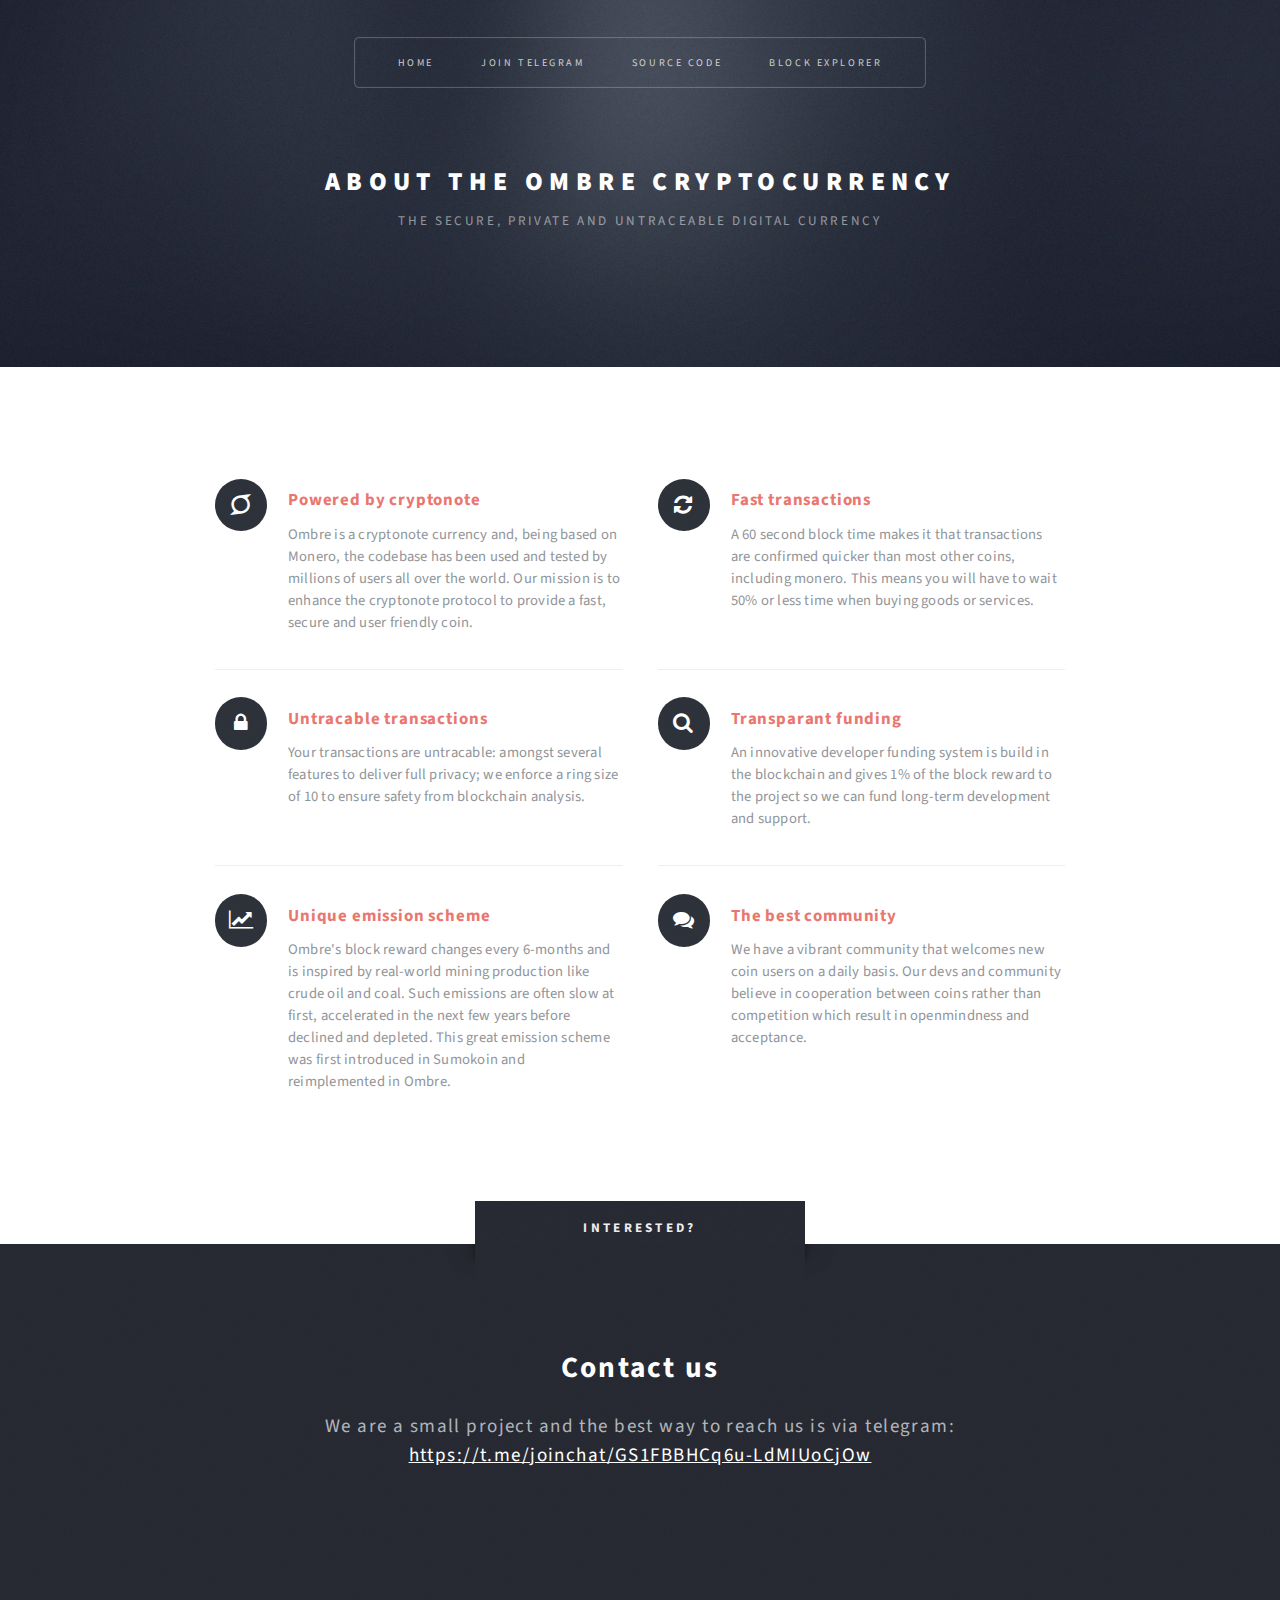
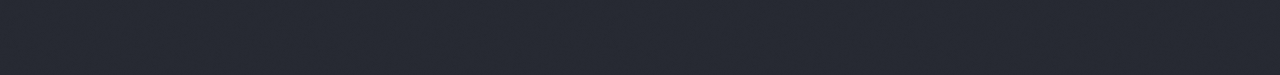
<file: index.html>
<!DOCTYPE HTML>
<!--
	Escape Velocity by HTML5 UP
	html5up.net | @ajlkn
	Free for personal and commercial use under the CCA 3.0 license (html5up.net/license)
-->
<html>
	<head>
		<title>Ombre - Digital secure and private currency</title>
		<meta charset="utf-8">
		<link rel="icon" href="assets/images/logo-black.png">
		<meta name="viewport" content="width=device-width, initial-scale=1, user-scalable=no">
		<link rel="stylesheet" href="assets/css/main.css">
		<!-- Global site tag (gtag.js) - Google Analytics -->
		<script async src="https://www.googletagmanager.com/gtag/js?id=UA-120854171-2"></script>
		<script async src="assets/js/googletagmanager.js"></script>
	</head>
	<body class="homepage is-preload">
		<div id="page-wrapper">
			<!-- Header -->
			<section id="header" class="wrapper">
				<!-- Logo -->
				<div id="logo">
					<!-- <h1>Ombre</h1><br> -->
					<h1><a href="index.html">About the Ombre cryptocurrency</a></h1>
					<p>The secure, private and untraceable digital currency</p>
				</div>
				<!-- Nav -->
				<nav id="nav">
					<ul>
						<li class="current"><a href="index.html">Home</a></li>
						<!--
						<li>
							<a href="#">Dropdown</a>
							<ul>
								<li><a href="#">Lorem ipsum</a></li>
								<li><a href="#">Magna veroeros</a></li>
								<li><a href="#">Etiam nisl</a></li>
								<li>
									<a href="#">Sed consequat</a>
									<ul>
										<li><a href="#">Lorem dolor</a></li>
										<li><a href="#">Amet consequat</a></li>
										<li><a href="#">Magna phasellus</a></li>
										<li><a href="#">Etiam nisl</a></li>
										<li><a href="#">Sed feugiat</a></li>
									</ul>
								</li>
								<li><a href="#">Nisl tempus</a></li>
							</ul>
						</li>
						-->
						<li><a href="https://t.me/joinchat/GS1FBBHCq6u-LdMIUoCjOw">Join Telegram</a></li>
						<li><a href="https://github.com/ombre-projects/">Source code</a></li>
						<li><a href="https://explorer.ombre.io">Block explorer</a></li>
					</ul>
				</nav>
			</section>
			<!-- Main -->
			<section id="main" class="wrapper style2">
				<div class="container">
					<!-- Image -->
					<!--
					<a href="#" class="image featured">
						<img src="assets/images/pic01.jpg" alt="">
					</a>
					-->
					<!-- Features -->
					<section id="features">
						<!--
						<header class="style1">
							<h2>About Ombre</h2>
							<p></p>
						</header>
						-->
						<div class="feature-list">
							<div class="row">
								<div class="col-6 col-12-medium">
									<section>
										<h3 class="icon fa-superpowers">Powered by cryptonote</h3>
										<p>Ombre is a cryptonote currency and, being based on Monero, the codebase has been used and tested by millions of users all over the world. Our mission is to enhance the cryptonote protocol to provide a fast, secure and user friendly coin.</p>
									</section>
								</div>
								<div class="col-6 col-12-medium">
									<section>
										<h3 class="icon fa-refresh">Fast transactions</h3>
										<p>A 60 second block time makes it that transactions are confirmed quicker than most other coins, including monero. This means you will have to wait 50% or less time when buying goods or services.</p>
									</section>
								</div>
								<div class="col-6 col-12-medium">
									<section>
										<h3 class="icon fa-lock">Untracable transactions</h3>
										<p>Your transactions are untracable: amongst several features to deliver full privacy; we enforce a ring size of 10 to ensure safety from blockchain analysis.</p>
									</section>
								</div>
								<div class="col-6 col-12-medium">
									<section>
										<h3 class="icon fa-search">Transparant funding</h3>
										<p>An innovative developer funding system is build in the blockchain and gives 1% of the block reward to the project so we can fund long-term development and support.</p>
									</section>
								</div>
								<div class="col-6 col-12-medium">
									<section>
										<h3 class="icon fa-line-chart">Unique emission scheme</h3>
										<p>Ombre's block reward changes every 6-months and is inspired by real-world mining production like crude oil and coal. Such emissions are often slow at first, accelerated in the next few years before declined and depleted. This great emission scheme was first introduced in Sumokoin and reimplemented in Ombre.</p>
									</section>
								</div>
								<div class="col-6 col-12-medium">
									<section>
										<h3 class="icon fa-comments">The best community</h3>
										<p>We have a vibrant community that welcomes new coin users on a daily basis. Our devs and community believe in cooperation between coins rather than competition which result in openmindness and acceptance.</p>
									</section>
								</div>
							</div>
						</div>
						<!--
						<ul class="actions special">
							<li><a href="#" class="button style1 large">Get Started</a></li>
							<li><a href="#" class="button style2 large">More Info</a></li>
						</ul>
						-->
					</section>
				</div>
			</section>
			<!-- Footer -->
			<section id="footer" class="wrapper">
				<div class="title">Interested?</div>
				<div class="container">
					<header class="style1">
						<h2>Contact us</h2>
						<p>
							We are a small project and the best way to reach us is via telegram:
							<br> <a href="https://t.me/joinchat/GS1FBBHCq6u-LdMIUoCjOw">https://t.me/joinchat/GS1FBBHCq6u-LdMIUoCjOw</a>
						</p>
					</header>
				</div>
			</section>
		</div>
		<!-- Scripts -->
		<script src="assets/js/jquery.min.js"></script>
		<script src="assets/js/jquery.dropotron.min.js"></script>
		<script src="assets/js/browser.min.js"></script>
		<script src="assets/js/breakpoints.min.js"></script>
		<script src="assets/js/util.js"></script>
		<script src="assets/js/main.js"></script>
	</body>
</html>
</file>
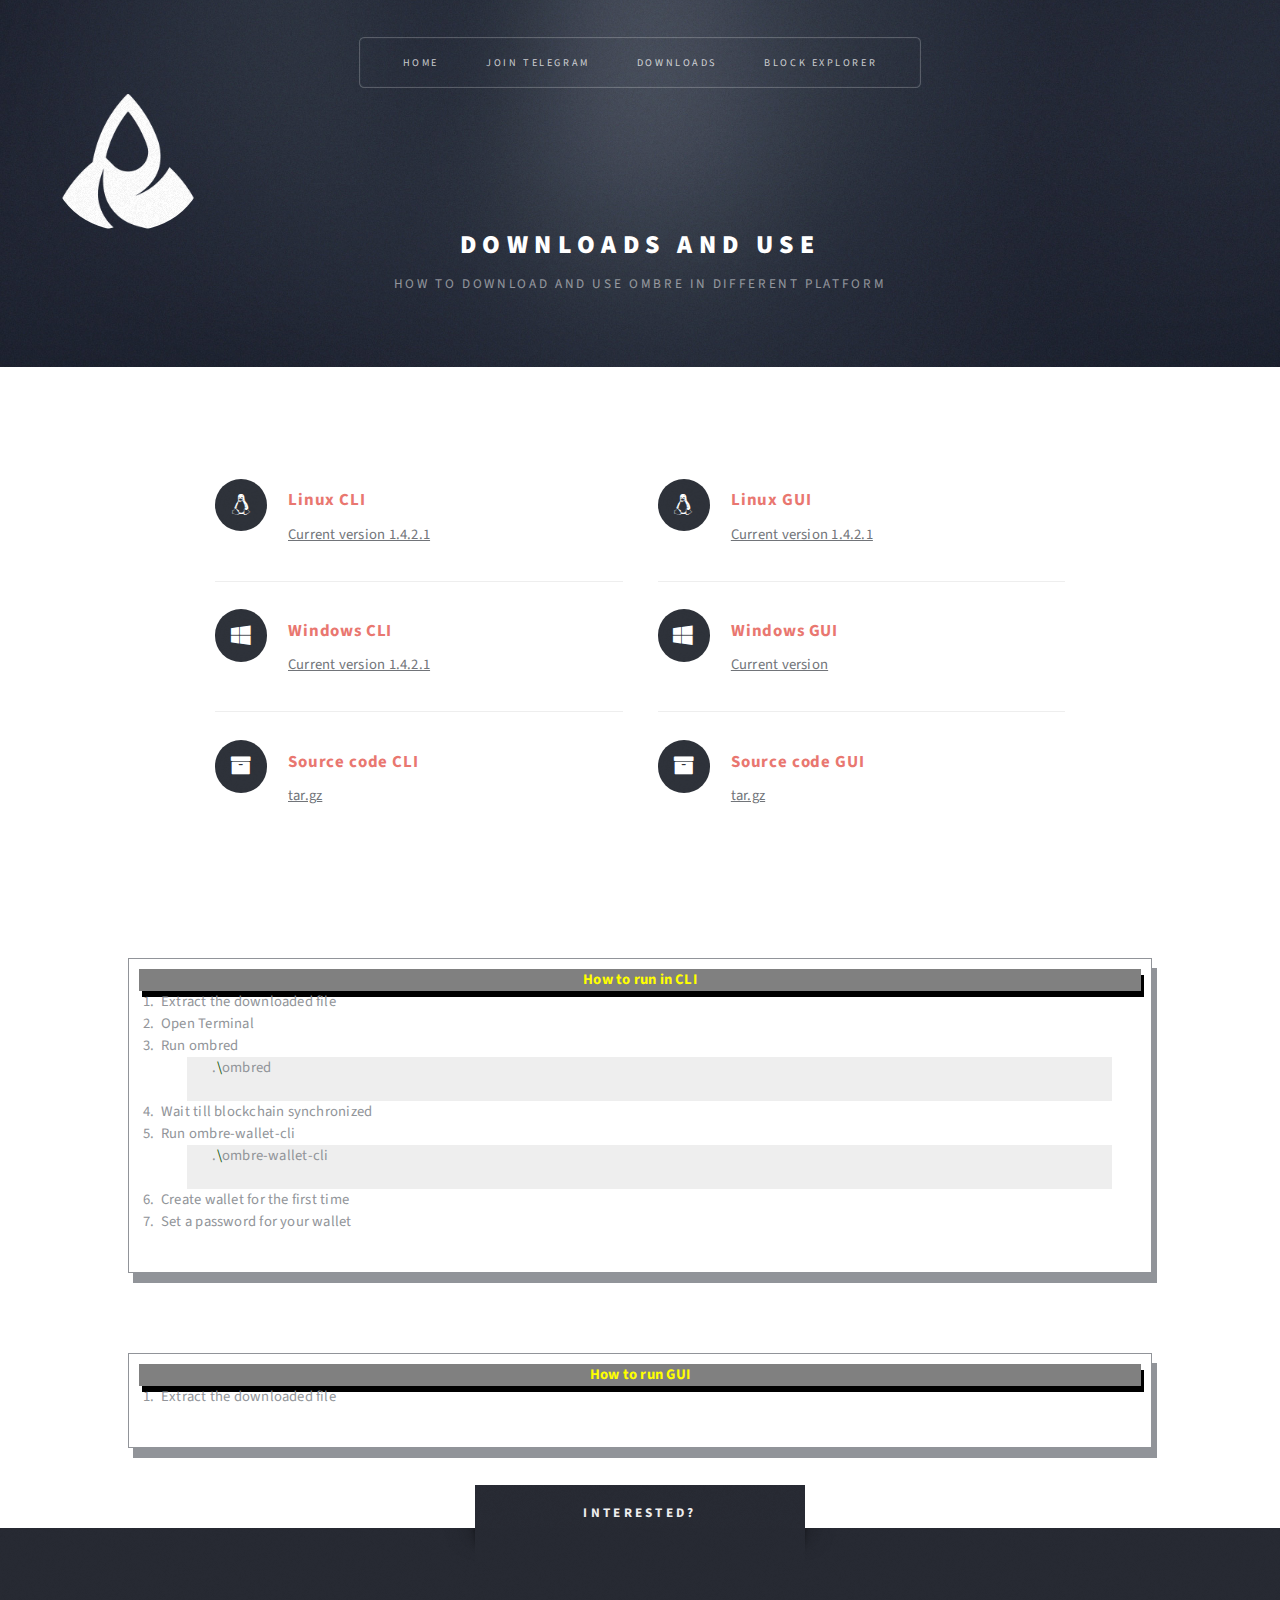
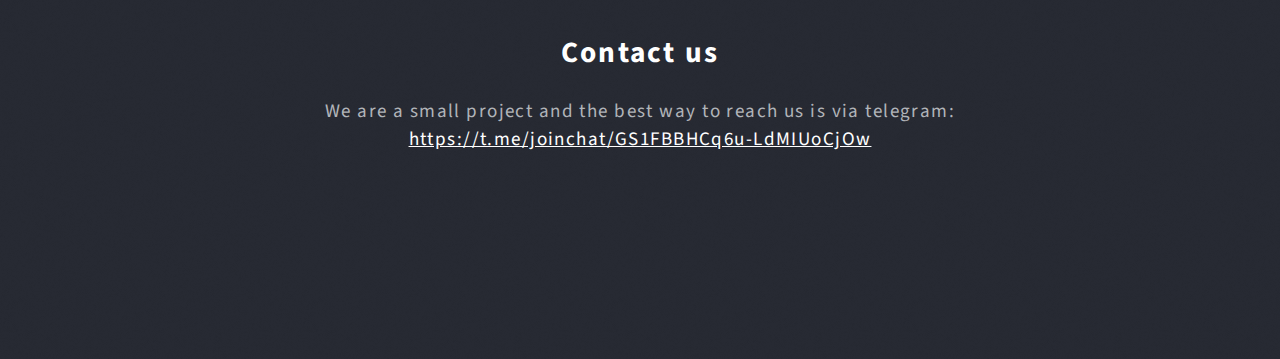
<file: download.html>
<!DOCTYPE HTML>
<!--
	Escape Velocity by HTML5 UP
	html5up.net | @ajlkn
	Free for personal and commercial use under the CCA 3.0 license (html5up.net/license)
-->
<html>
	<head>
		<title>Ombre - digital secure and private currency</title>
		<meta charset="utf-8">
		<link rel="icon" href="assets/images/logo-black.png">
		<meta name="viewport" content="width=device-width, initial-scale=1, user-scalable=no">
		<link rel="stylesheet" href="assets/css/main.css">
		<!-- Global site tag (gtag.js) - Google Analytics -->
		<script async src="https://www.googletagmanager.com/gtag/js?id=UA-120854171-2"></script>
		<script async src="assets/js/googletagmanager.js"></script>
		<style type="text/css">
			pre.literal-block,
			pre.doctest-block,
			pre.math,
			pre.code {
				margin-left: 2em;
				margin-right: 2em
			}
			
			pre.code .ln {
				color: grey;
			}
			/* line numbers */
			
			pre.code,
			code {
				background-color: #eeeeee
			}
			
			pre.code .comment,
			code .comment {
				color: #5C6576
			}
			
			pre.code .keyword,
			code .keyword {
				color: #3B0D06;
				font-weight: bold
			}
			
			pre.code .literal.string,
			code .literal.string {
				color: #0C5404
			}
			
			pre.code .name.builtin,
			code .name.builtin {
				color: #352B84
			}
			
			pre.code .deleted,
			code .deleted {
				background-color: #DEB0A1
			}
			
			pre.code .inserted,
			code .inserted {
				background-color: #A3D289
			}
		</style>
	</head>

	<body class="homepage is-preload">
		<div id="page-wrapper">
			<!-- Header -->
			<section id="header" class="wrapper">
				<table id="header-table-parts">
					<tr>
						<td width="20%" align="center"><img src="assets/images/logo.png" style="/*background-color:#D5D593;*/border-radius: 50%;width:60%;height:60%;"></td>
						<td width="60%">
							<!-- Logo -->
							<div id="logo">
								<h1><a href="downloads.html">Downloads and Use</a></h1>
								<p>How to download and use Ombre in different platform</p>
							</div>
							<!-- Nav -->
							<nav id="nav">
								<ul>
									<li><a href="index.html">Home</a></li>
									<li><a href="https://t.me/joinchat/GS1FBBHCq6u-LdMIUoCjOw">Join Telegram</a></li>
									<li class="current"><a href="downloads.html">Downloads</a></li>
									<li><a href="https://explorer.ombre.io">Block explorer</a></li>
								</ul>
							</nav>
						</td>
						<td width="20%"></td>
					</tr>
				</table>
			</section>
			<!-- Main -->
			<section id="main" class="wrapper style2">
				<div class="container">
					<!-- Features -->
					<section id="features">
						<div class="feature-list">
							<div class="row">
								<div class="col-6 col-12-medium">
									<section>
										<h3 class="icon fa-linux">Linux CLI</h3>
										<p><a href="https://github.com/ombre-projects/ombre/releases/download/1.4.2.1/ombre-1.4.2.1-linux-x64.tgz">Current version 1.4.2.1</a></p>
									</section>
								</div>
								<div class="col-6 col-12-medium">
									<section>
										<h3 class="icon fa-linux">Linux GUI</h3>
										<p><a href="https://github.com/ombre-projects/OmbreGUIWallet/releases/download/1.4.2.1/ombre-wallet-linux-1.4.2.1.tgz">Current version 1.4.2.1</a></p>
									</section>
								</div>
								<div class="col-6 col-12-medium">
									<section>
										<h3 class="icon fa-windows">Windows CLI</h3>
										<p><a href="https://github.com/ombre-projects/ombre/releases/download/1.4.2.1/ombre-1.4.2.1-windows.zip">Current version 1.4.2.1</a></p>
									</section>
								</div>
								<div class="col-6 col-12-medium">
									<section>
										<h3 class="icon fa-windows">Windows GUI</h3>
										<p><a href="https://github.com/ombre-projects/OmbreGUIWallet/releases/download/1.4.2.1/ombre-wallet-windows-1.4.2.1.zip">Current version</a></p>
									</section>
								</div>
								<div class="col-6 col-12-medium">
									<section>
										<h3 class="icon fa-archive">Source code CLI</h3>
										<p><a href="https://github.com/ombre-projects/ombre/archive/1.4.2.1.tar.gz">tar.gz</a></p>
									</section>
								</div>
								<div class="col-6 col-12-medium">
									<section>
										<h3 class="icon fa-archive">Source code GUI</h3>
										<p><a href="https://github.com/ombre-projects/OmbreGUIWallet/archive/1.4.2.1.tar.gz">tar.gz</a></p>
									</section>
								</div>
							</div>
						</div>
					</section>
				</div>
			</section>
			<div style="width:80%;margin:0 auto;margin-bottom:80px;padding:10px; border:1px solid; box-shadow: 5px 10px;">
				<h1 style="background-color:grey;color:yellow;margin:0 auto;text-align:center;box-shadow: 3px 6px black;">How to run in CLI</h1>
				<ol>
					<li>Extract the downloaded file</li>
					<li>Open Terminal</li>
					<li>Run ombred</li>
					<pre class="code sh literal-block">
	.<span class="literal string escape">\</span>ombred
					</pre>
					<li>Wait till blockchain synchronized</li>
					<li>Run ombre-wallet-cli</li>
					<pre class="code sh literal-block">
	.<span class="literal string escape">\</span>ombre-wallet-cli
					</pre>
					<li>Create wallet for the first time</li>
					<li>Set a password for your wallet</li>
				</ol>
			</div>
			<div style="width:80%;margin:0 auto; margin-bottom:80px;padding:10px;border:1px solid; box-shadow: 5px 10px;">
				<h1 style="background-color:grey;color:yellow;margin:0 auto;text-align:center;box-shadow: 3px 6px black;">How to run GUI</h1>
				<ol>
					<li>Extract the downloaded file</li>
				</ol>
			</div>
			<!-- Footer -->
			<section id="footer" class="wrapper">
				<div class="title">Interested?</div>
				<div class="container">
					<header class="style1">
						<h2>Contact us</h2>
						<p>
							We are a small project and the best way to reach us is via telegram:
							<br> <a href="https://t.me/joinchat/GS1FBBHCq6u-LdMIUoCjOw">https://t.me/joinchat/GS1FBBHCq6u-LdMIUoCjOw</a>
						</p>
					</header>
				</div>
			</section>
		</div>
		<!-- Scripts -->
		<script src="assets/js/jquery.min.js"></script>
		<script src="assets/js/jquery.dropotron.min.js"></script>
		<script src="assets/js/browser.min.js"></script>
		<script src="assets/js/breakpoints.min.js"></script>
		<script src="assets/js/util.js"></script>
		<script src="assets/js/main.js"></script>
	</body>
</html>
</file>
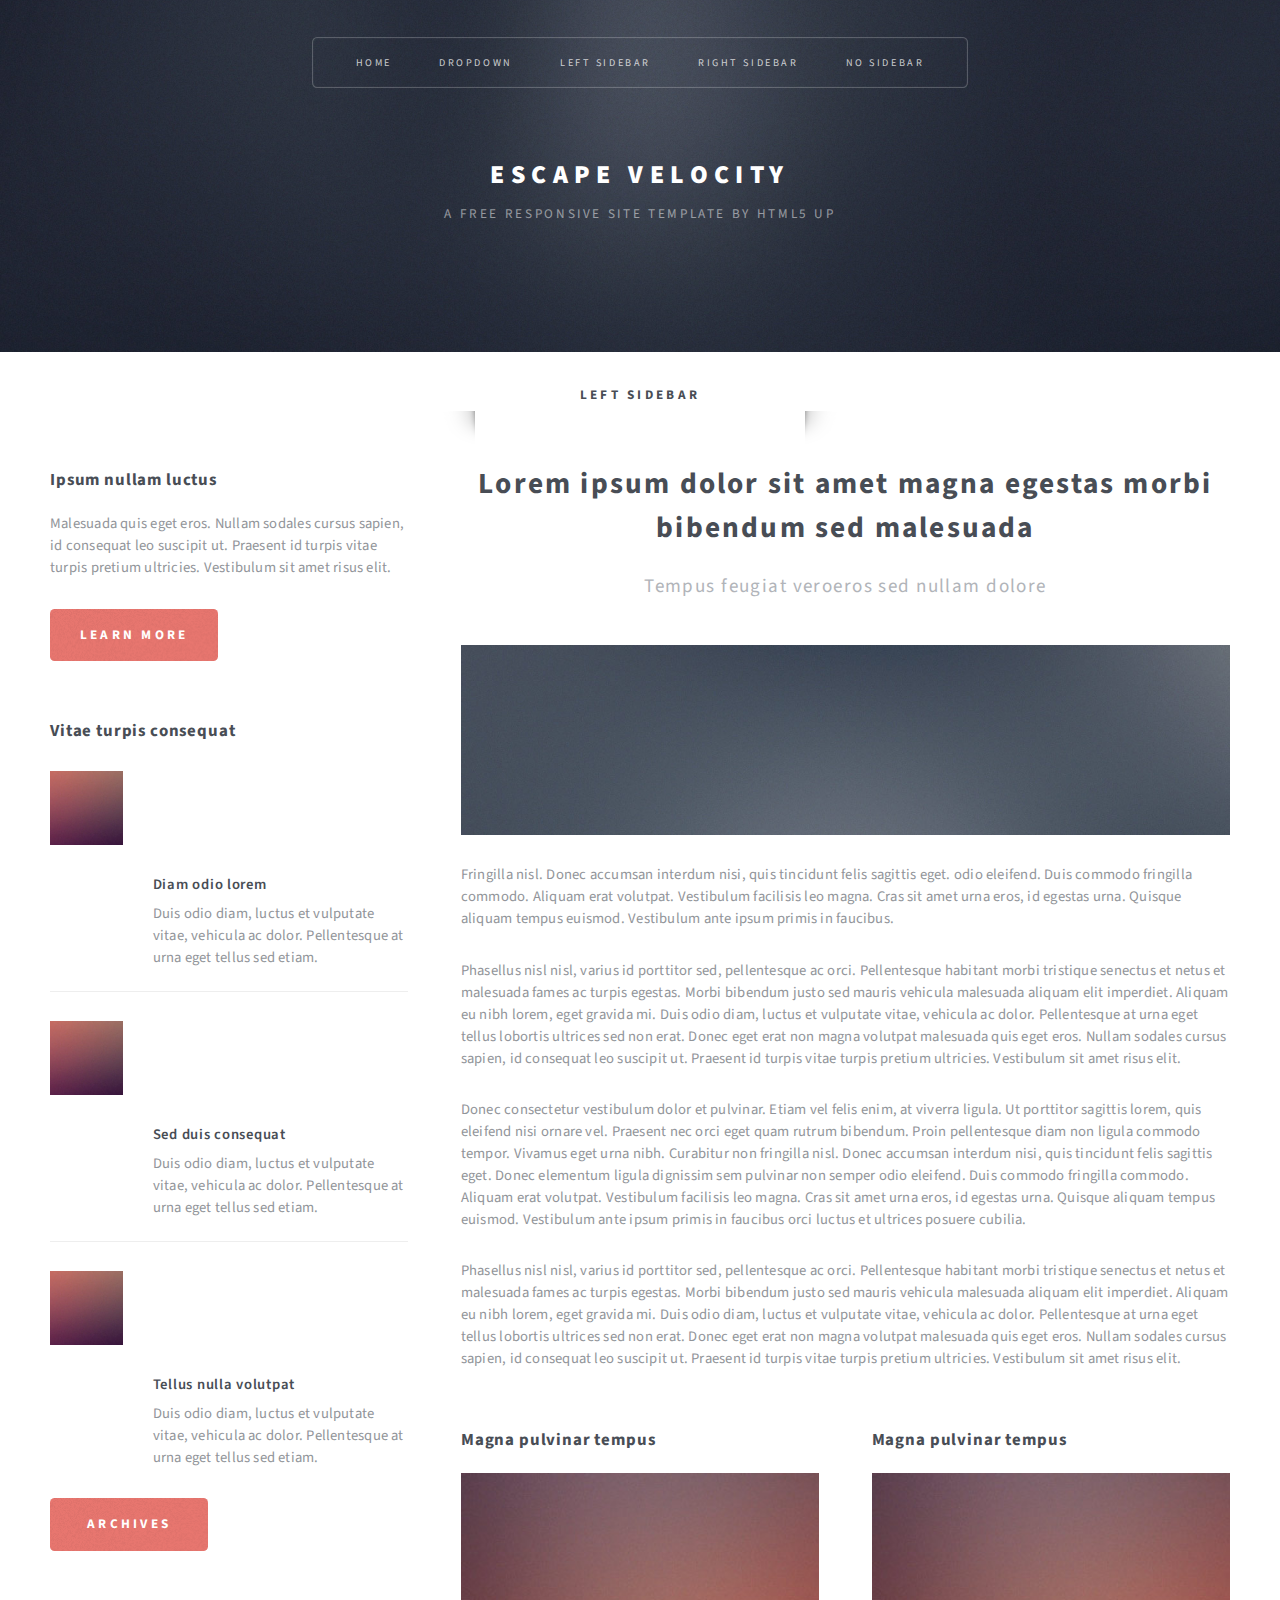
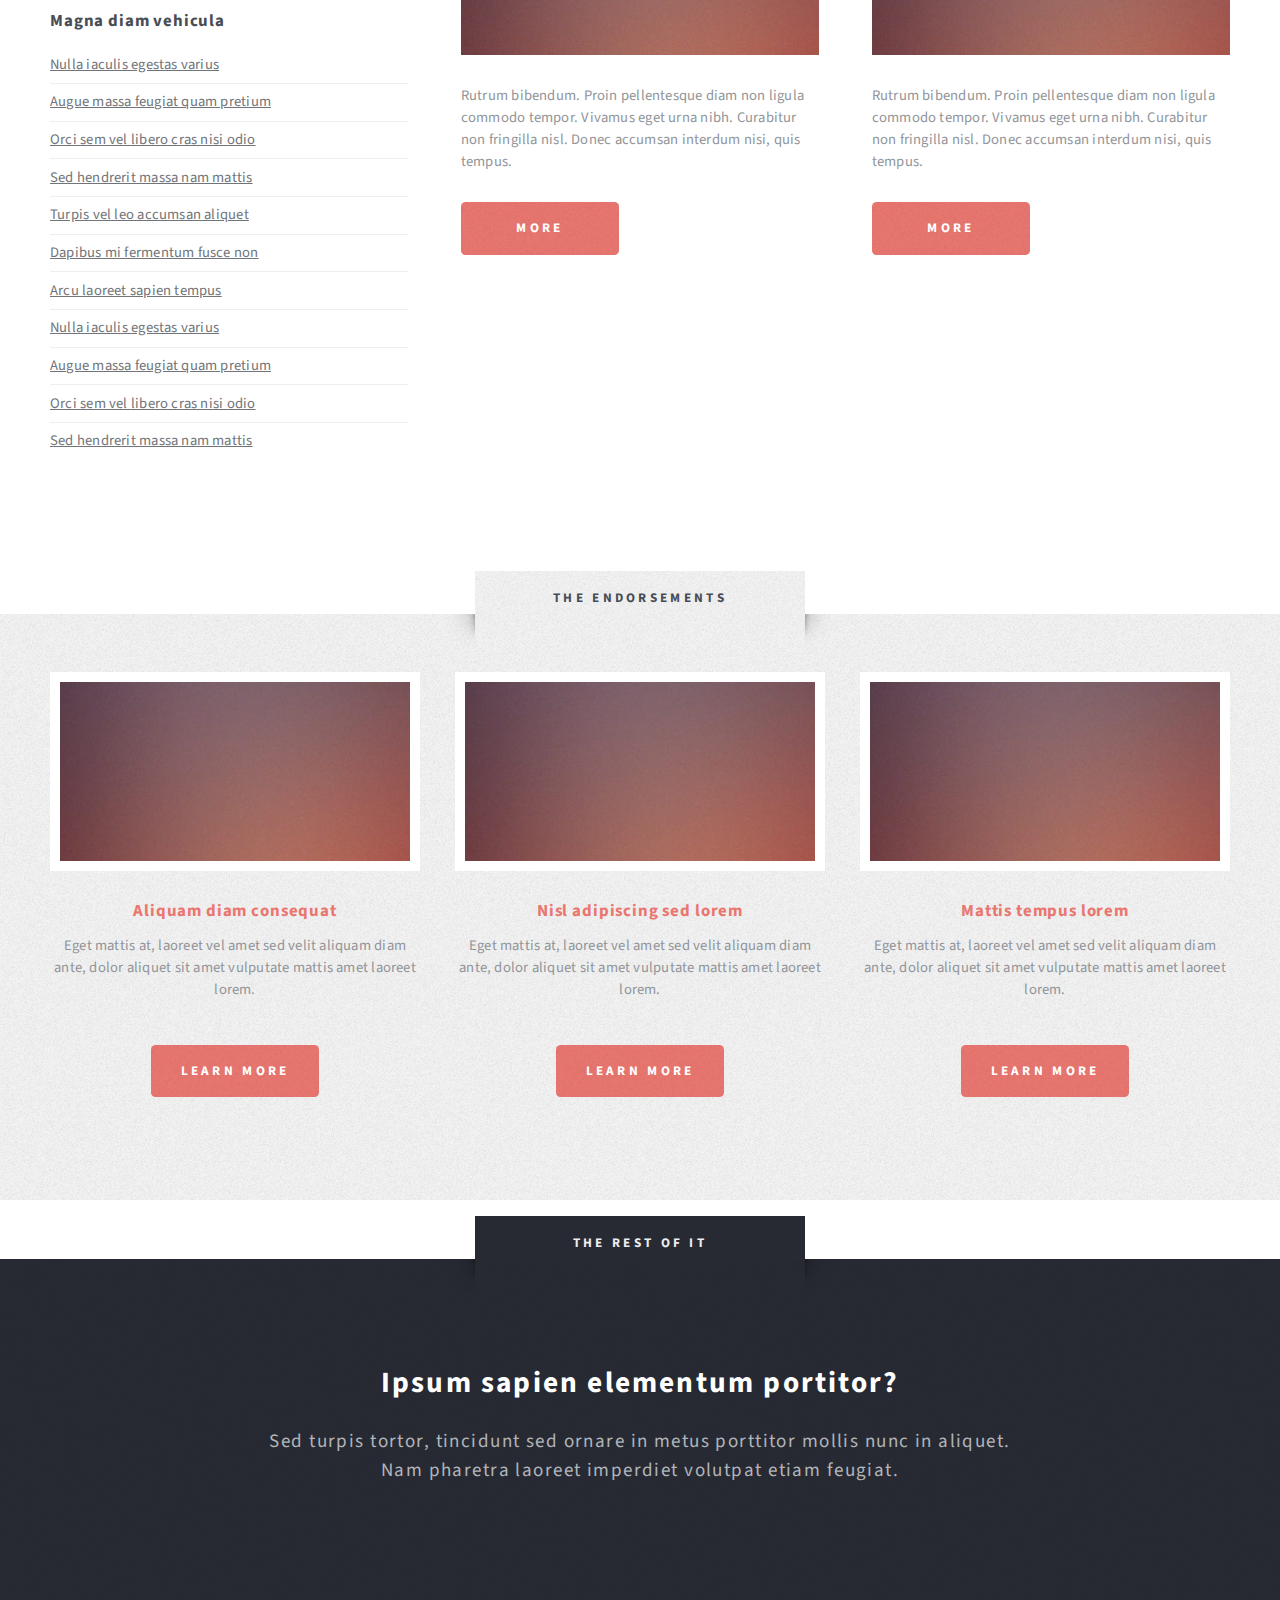
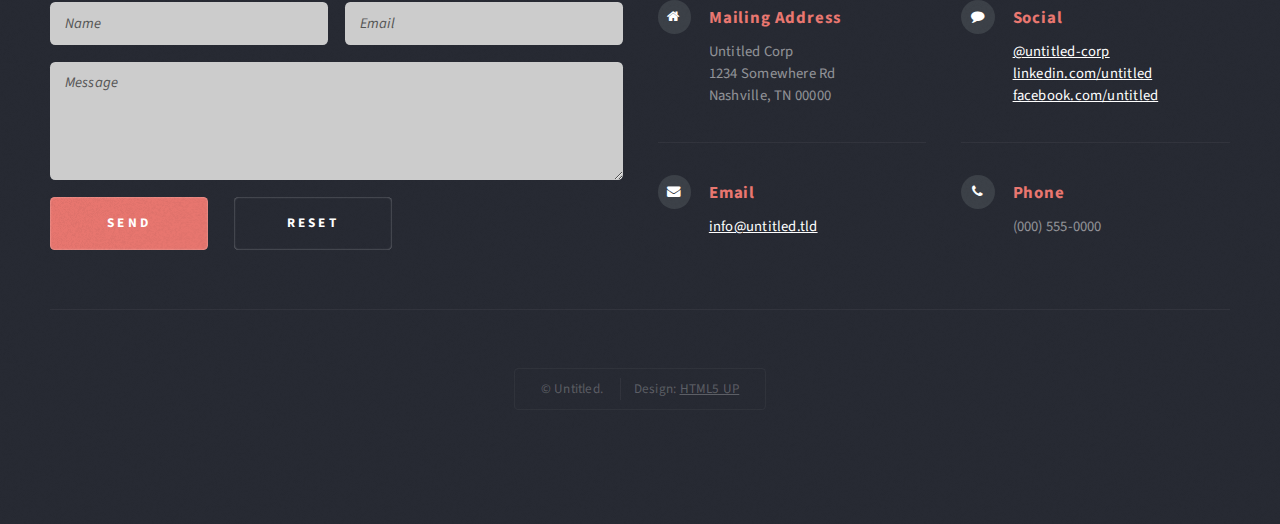
<file: left-sidebar.html>
<!DOCTYPE HTML>
<!--
	Escape Velocity by HTML5 UP
	html5up.net | @ajlkn
	Free for personal and commercial use under the CCA 3.0 license (html5up.net/license)
-->
<html>
	<head>
		<title>Left Sidebar</title>
		<meta charset="utf-8">
		<link rel="icon" href="assets/images/logo-black.png">
		<meta name="viewport" content="width=device-width, initial-scale=1, user-scalable=no">
		<link rel="stylesheet" href="assets/css/main.css">
		<!-- Global site tag (gtag.js) - Google Analytics -->
		<script async src="https://www.googletagmanager.com/gtag/js?id=UA-120854171-2"></script>
		<script async src="assets/js/googletagmanager.js"></script>
	</head>
	<body class="left-sidebar is-preload">
		<div id="page-wrapper">
			<!-- Header -->
			<section id="header" class="wrapper">
				<!-- Logo -->
				<div id="logo">
					<h1><a href="index.html">Escape Velocity</a></h1>
					<p>A free responsive site template by HTML5 UP</p>
				</div>
				<!-- Nav -->
				<nav id="nav">
					<ul>
						<li><a href="index.html">Home</a></li>
						<li>
							<a href="#">Dropdown</a>
							<ul>
								<li><a href="#">Lorem ipsum</a></li>
								<li><a href="#">Magna veroeros</a></li>
								<li><a href="#">Etiam nisl</a></li>
								<li>
									<a href="#">Sed consequat</a>
									<ul>
										<li><a href="#">Lorem dolor</a></li>
										<li><a href="#">Amet consequat</a></li>
										<li><a href="#">Magna phasellus</a></li>
										<li><a href="#">Etiam nisl</a></li>
										<li><a href="#">Sed feugiat</a></li>
									</ul>
								</li>
								<li><a href="#">Nisl tempus</a></li>
							</ul>
						</li>
						<li class="current"><a href="left-sidebar.html">Left Sidebar</a></li>
						<li><a href="right-sidebar.html">Right Sidebar</a></li>
						<li><a href="no-sidebar.html">No Sidebar</a></li>
					</ul>
				</nav>
			</section>
			<!-- Main -->
			<section id="main" class="wrapper style2">
				<div class="title">Left Sidebar</div>
				<div class="container">
					<div class="row gtr-150">
						<div class="col-4 col-12-medium">
							<!-- Sidebar -->
							<div id="sidebar">
								<section class="box">
									<header>
										<h2>Ipsum nullam luctus</h2>
									</header>
									<p>Malesuada quis eget eros. Nullam sodales cursus sapien, id consequat leo suscipit ut. Praesent id turpis vitae turpis pretium ultricies. Vestibulum sit amet risus elit.</p>
									<a href="#" class="button style1">Learn More</a>
								</section>
								<section class="box">
									<header>
										<h2>Vitae turpis consequat</h2>
									</header>
									<ul class="style2">
										<li>
											<article class="box post-excerpt">
												<a href="#" class="image left"><img src="assets/images/pic09.jpg" alt=""></a>
												<h3><a href="#">Diam odio lorem</a></h3>
												<p>Duis odio diam, luctus et vulputate vitae, vehicula ac dolor. Pellentesque at urna eget tellus sed etiam.</p>
											</article>
										</li>
										<li>
											<article class="box post-excerpt">
												<a href="#" class="image left"><img src="assets/images/pic09.jpg" alt=""></a>
												<h3><a href="#">Sed duis consequat</a></h3>
												<p>Duis odio diam, luctus et vulputate vitae, vehicula ac dolor. Pellentesque at urna eget tellus sed etiam.</p>
											</article>
										</li>
										<li>
											<article class="box post-excerpt">
												<a href="#" class="image left"><img src="assets/images/pic09.jpg" alt=""></a>
												<h3><a href="#">Tellus nulla volutpat</a></h3>
												<p>Duis odio diam, luctus et vulputate vitae, vehicula ac dolor. Pellentesque at urna eget tellus sed etiam.</p>
											</article>
										</li>
									</ul>
									<a href="#" class="button style1">Archives</a>
								</section>
								<section class="box">
									<header>
										<h2>Magna diam vehicula</h2>
									</header>
									<ul class="style3">
										<li><a href="#">Nulla iaculis egestas varius</a></li>
										<li><a href="#">Augue massa feugiat quam pretium</a></li>
										<li><a href="#">Orci sem vel libero cras nisi odio</a></li>
										<li><a href="#">Sed hendrerit massa nam mattis</a></li>
										<li><a href="#">Turpis vel leo accumsan aliquet</a></li>
										<li><a href="#">Dapibus mi fermentum fusce non</a></li>
										<li><a href="#">Arcu laoreet sapien tempus</a></li>
										<li><a href="#">Nulla iaculis egestas varius</a></li>
										<li><a href="#">Augue massa feugiat quam pretium</a></li>
										<li><a href="#">Orci sem vel libero cras nisi odio</a></li>
										<li><a href="#">Sed hendrerit massa nam mattis</a></li>
									</ul>
								</section>
							</div>
						</div>
						<div class="col-8 col-12-medium imp-medium">
							<!-- Content -->
							<div id="content">
								<article class="box post">
									<header class="style1">
										<h2>Lorem ipsum dolor sit amet magna egestas morbi bibendum sed malesuada</h2>
										<p>Tempus feugiat veroeros sed nullam dolore</p>
									</header>
									<a href="#" class="image featured">
										<img src="assets/images/pic01.jpg" alt="">
									</a>
									<p>Fringilla nisl. Donec accumsan interdum nisi, quis tincidunt felis sagittis eget. odio eleifend. Duis commodo fringilla commodo. Aliquam erat volutpat. Vestibulum facilisis leo magna. Cras sit amet urna eros, id egestas urna. Quisque aliquam tempus euismod. Vestibulum ante ipsum primis in faucibus.</p>
									<p>Phasellus nisl nisl, varius id porttitor sed, pellentesque ac orci. Pellentesque habitant morbi tristique senectus et netus et malesuada fames ac turpis egestas. Morbi bibendum justo sed mauris vehicula malesuada aliquam elit imperdiet. Aliquam eu nibh lorem, eget gravida mi. Duis odio diam, luctus et vulputate vitae, vehicula ac dolor. Pellentesque at urna eget tellus lobortis ultrices sed non erat. Donec eget erat non magna volutpat malesuada quis eget eros. Nullam sodales cursus sapien, id consequat leo suscipit ut. Praesent id turpis vitae turpis pretium ultricies. Vestibulum sit amet risus elit.</p>
									<p>Donec consectetur vestibulum dolor et pulvinar. Etiam vel felis enim, at viverra ligula. Ut porttitor sagittis lorem, quis eleifend nisi ornare vel. Praesent nec orci eget quam rutrum bibendum. Proin pellentesque diam non ligula commodo tempor. Vivamus eget urna nibh. Curabitur non fringilla nisl. Donec accumsan interdum nisi, quis tincidunt felis sagittis eget. Donec elementum ligula dignissim sem pulvinar non semper odio eleifend. Duis commodo fringilla commodo. Aliquam erat volutpat. Vestibulum facilisis leo magna. Cras sit amet urna eros, id egestas urna. Quisque aliquam tempus euismod. Vestibulum ante ipsum primis in faucibus orci luctus et ultrices posuere cubilia.</p>
									<p>Phasellus nisl nisl, varius id porttitor sed, pellentesque ac orci. Pellentesque habitant morbi tristique senectus et netus et malesuada fames ac turpis egestas. Morbi bibendum justo sed mauris vehicula malesuada aliquam elit imperdiet. Aliquam eu nibh lorem, eget gravida mi. Duis odio diam, luctus et vulputate vitae, vehicula ac dolor. Pellentesque at urna eget tellus lobortis ultrices sed non erat. Donec eget erat non magna volutpat malesuada quis eget eros. Nullam sodales cursus sapien, id consequat leo suscipit ut. Praesent id turpis vitae turpis pretium ultricies. Vestibulum sit amet risus elit.</p>
								</article>
								<div class="row gtr-150">
									<div class="col-6 col-12-small">
										<section class="box">
											<header>
												<h2>Magna pulvinar tempus</h2>
											</header>
											<a href="#" class="image featured"><img src="assets/images/pic04.jpg" alt=""></a>
											<p>Rutrum bibendum. Proin pellentesque diam non ligula commodo tempor. Vivamus eget urna nibh. Curabitur non fringilla nisl. Donec accumsan interdum nisi, quis tempus.
											</p>
											<a href="#" class="button style1">More</a>
										</section>
									</div>
									<div class="col-6 col-12-small">
										<section class="box">
											<header>
												<h2>Magna pulvinar tempus</h2>
											</header>
											<a href="#" class="image featured"><img src="assets/images/pic04.jpg" alt=""></a>
											<p>Rutrum bibendum. Proin pellentesque diam non ligula commodo tempor. Vivamus eget urna nibh. Curabitur non fringilla nisl. Donec accumsan interdum nisi, quis tempus.
											</p>
											<a href="#" class="button style1">More</a>
										</section>
									</div>
								</div>
							</div>
						</div>
					</div>
				</div>
			</section>
			<!-- Highlights -->
			<section id="highlights" class="wrapper style3">
				<div class="title">The Endorsements</div>
				<div class="container">
					<div class="row aln-center">
						<div class="col-4 col-12-medium">
							<section class="highlight">
								<a href="#" class="image featured"><img src="assets/images/pic04.jpg" alt=""></a>
								<h3><a href="#">Aliquam diam consequat</a></h3>
								<p>Eget mattis at, laoreet vel amet sed velit aliquam diam ante, dolor aliquet sit amet vulputate mattis amet laoreet lorem.</p>
								<ul class="actions">
									<li><a href="#" class="button style1">Learn More</a></li>
								</ul>
							</section>
						</div>
						<div class="col-4 col-12-medium">
							<section class="highlight">
								<a href="#" class="image featured"><img src="assets/images/pic04.jpg" alt=""></a>
								<h3><a href="#">Nisl adipiscing sed lorem</a></h3>
								<p>Eget mattis at, laoreet vel amet sed velit aliquam diam ante, dolor aliquet sit amet vulputate mattis amet laoreet lorem.</p>
								<ul class="actions">
									<li><a href="#" class="button style1">Learn More</a></li>
								</ul>
							</section>
						</div>
						<div class="col-4 col-12-medium">
							<section class="highlight">
								<a href="#" class="image featured"><img src="assets/images/pic04.jpg" alt=""></a>
								<h3><a href="#">Mattis tempus lorem</a></h3>
								<p>Eget mattis at, laoreet vel amet sed velit aliquam diam ante, dolor aliquet sit amet vulputate mattis amet laoreet lorem.</p>
								<ul class="actions">
									<li><a href="#" class="button style1">Learn More</a></li>
								</ul>
							</section>
						</div>
					</div>
				</div>
			</section>
			<!-- Footer -->
			<section id="footer" class="wrapper">
				<div class="title">The Rest Of It</div>
				<div class="container">
					<header class="style1">
						<h2>Ipsum sapien elementum portitor?</h2>
						<p>
							Sed turpis tortor, tincidunt sed ornare in metus porttitor mollis nunc in aliquet.
							<br> Nam pharetra laoreet imperdiet volutpat etiam feugiat.
						</p>
					</header>
					<div class="row">
						<div class="col-6 col-12-medium">
							<!-- Contact Form -->
							<section>
								<form method="post" action="#">
									<div class="row gtr-50">
										<div class="col-6 col-12-small">
											<input type="text" name="name" id="contact-name" placeholder="Name">
										</div>
										<div class="col-6 col-12-small">
											<input type="text" name="email" id="contact-email" placeholder="Email">
										</div>
										<div class="col-12">
											<textarea name="message" id="contact-message" placeholder="Message" rows="4"></textarea>
										</div>
										<div class="col-12">
											<ul class="actions">
												<li>
													<input type="submit" class="style1" value="Send">
												</li>
												<li>
													<input type="reset" class="style2" value="Reset">
												</li>
											</ul>
										</div>
									</div>
								</form>
							</section>
						</div>
						<div class="col-6 col-12-medium">
							<!-- Contact -->
							<section class="feature-list small">
								<div class="row">
									<div class="col-6 col-12-small">
										<section>
											<h3 class="icon fa-home">Mailing Address</h3>
											<p>
												Untitled Corp
												<br> 1234 Somewhere Rd
												<br> Nashville, TN 00000
											</p>
										</section>
									</div>
									<div class="col-6 col-12-small">
										<section>
											<h3 class="icon fa-comment">Social</h3>
											<p>
												<a href="#">@untitled-corp</a>
												<br>
												<a href="#">linkedin.com/untitled</a>
												<br>
												<a href="#">facebook.com/untitled</a>
											</p>
										</section>
									</div>
									<div class="col-6 col-12-small">
										<section>
											<h3 class="icon fa-envelope">Email</h3>
											<p>
												<a href="#">info@untitled.tld</a>
											</p>
										</section>
									</div>
									<div class="col-6 col-12-small">
										<section>
											<h3 class="icon fa-phone">Phone</h3>
											<p>
												(000) 555-0000
											</p>
										</section>
									</div>
								</div>
							</section>
						</div>
					</div>
					<div id="copyright">
						<ul>
							<li>&copy; Untitled.</li>
							<li>Design: <a href="http://html5up.net">HTML5 UP</a></li>
						</ul>
					</div>
				</div>
			</section>
		</div>
		<!-- Scripts -->
		<script src="assets/js/jquery.min.js"></script>
		<script src="assets/js/jquery.dropotron.min.js"></script>
		<script src="assets/js/browser.min.js"></script>
		<script src="assets/js/breakpoints.min.js"></script>
		<script src="assets/js/util.js"></script>
		<script src="assets/js/main.js"></script>
	</body>
</html>
</file>
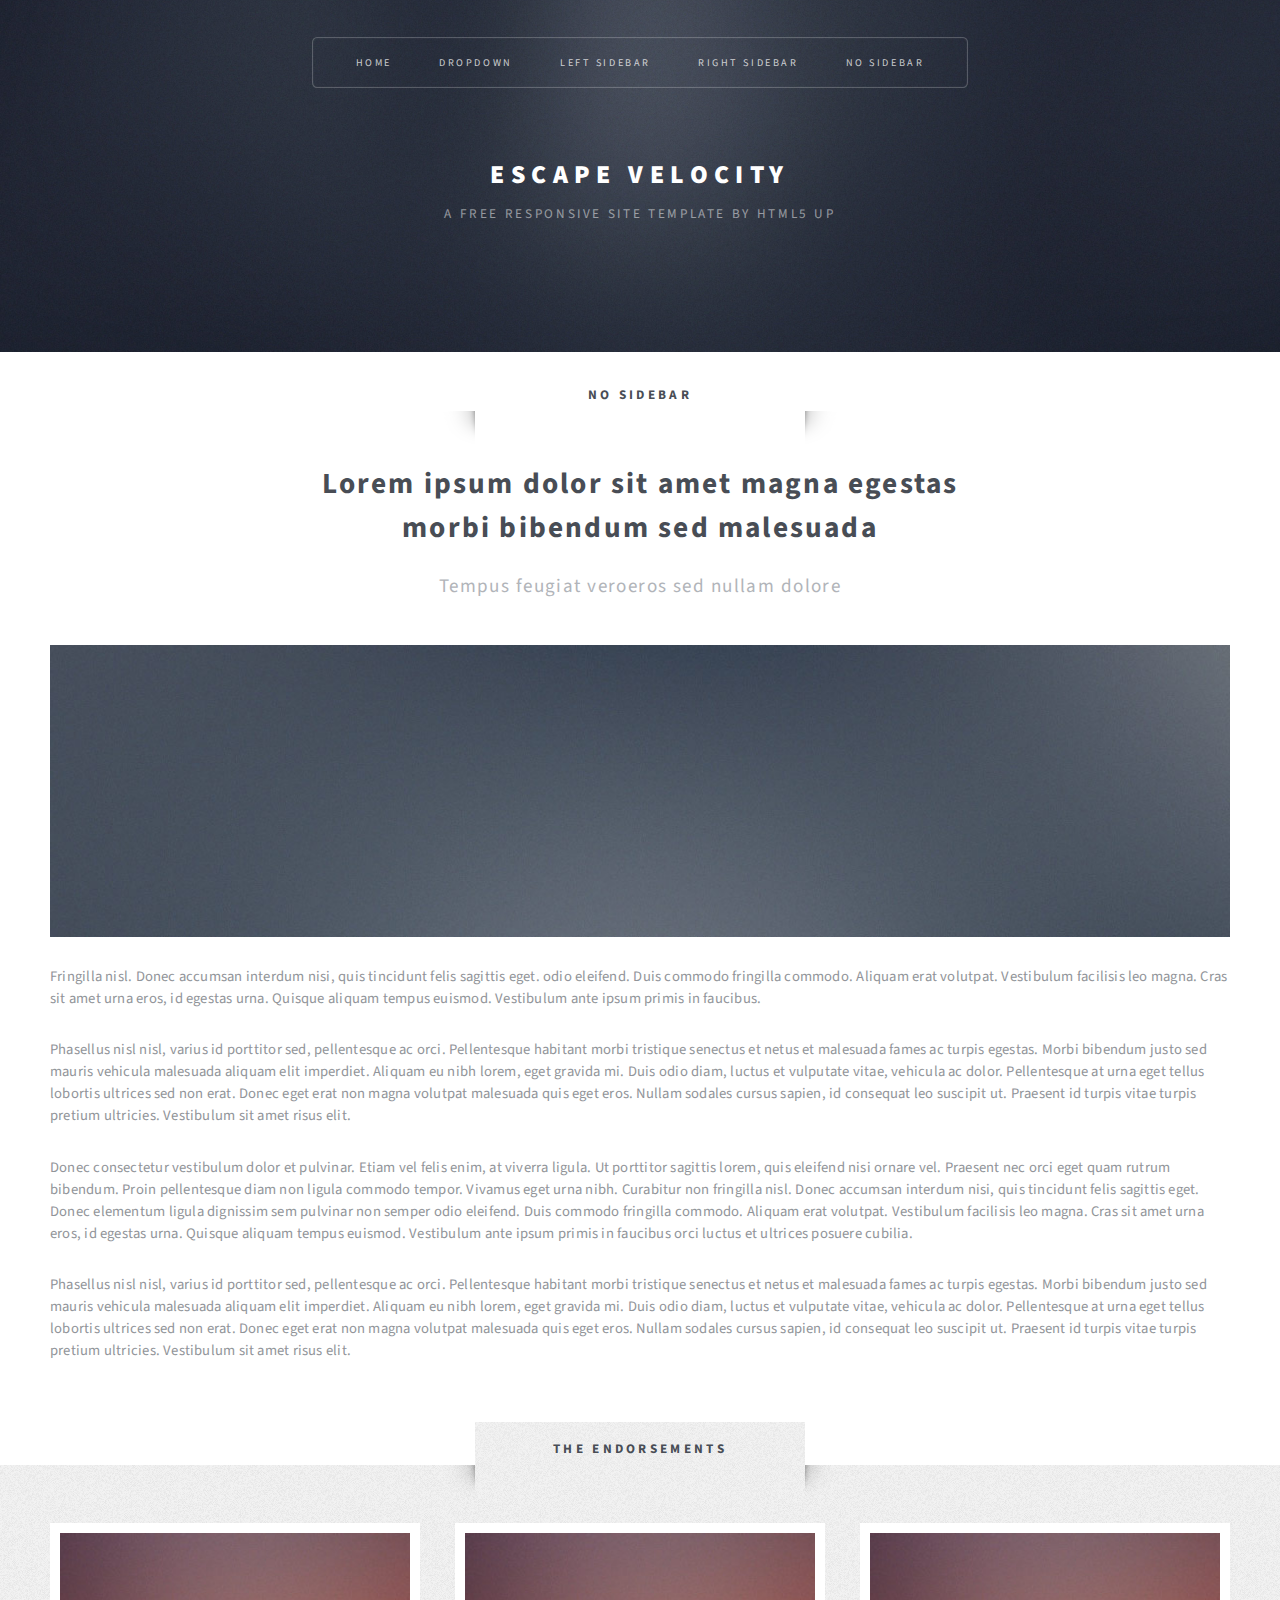
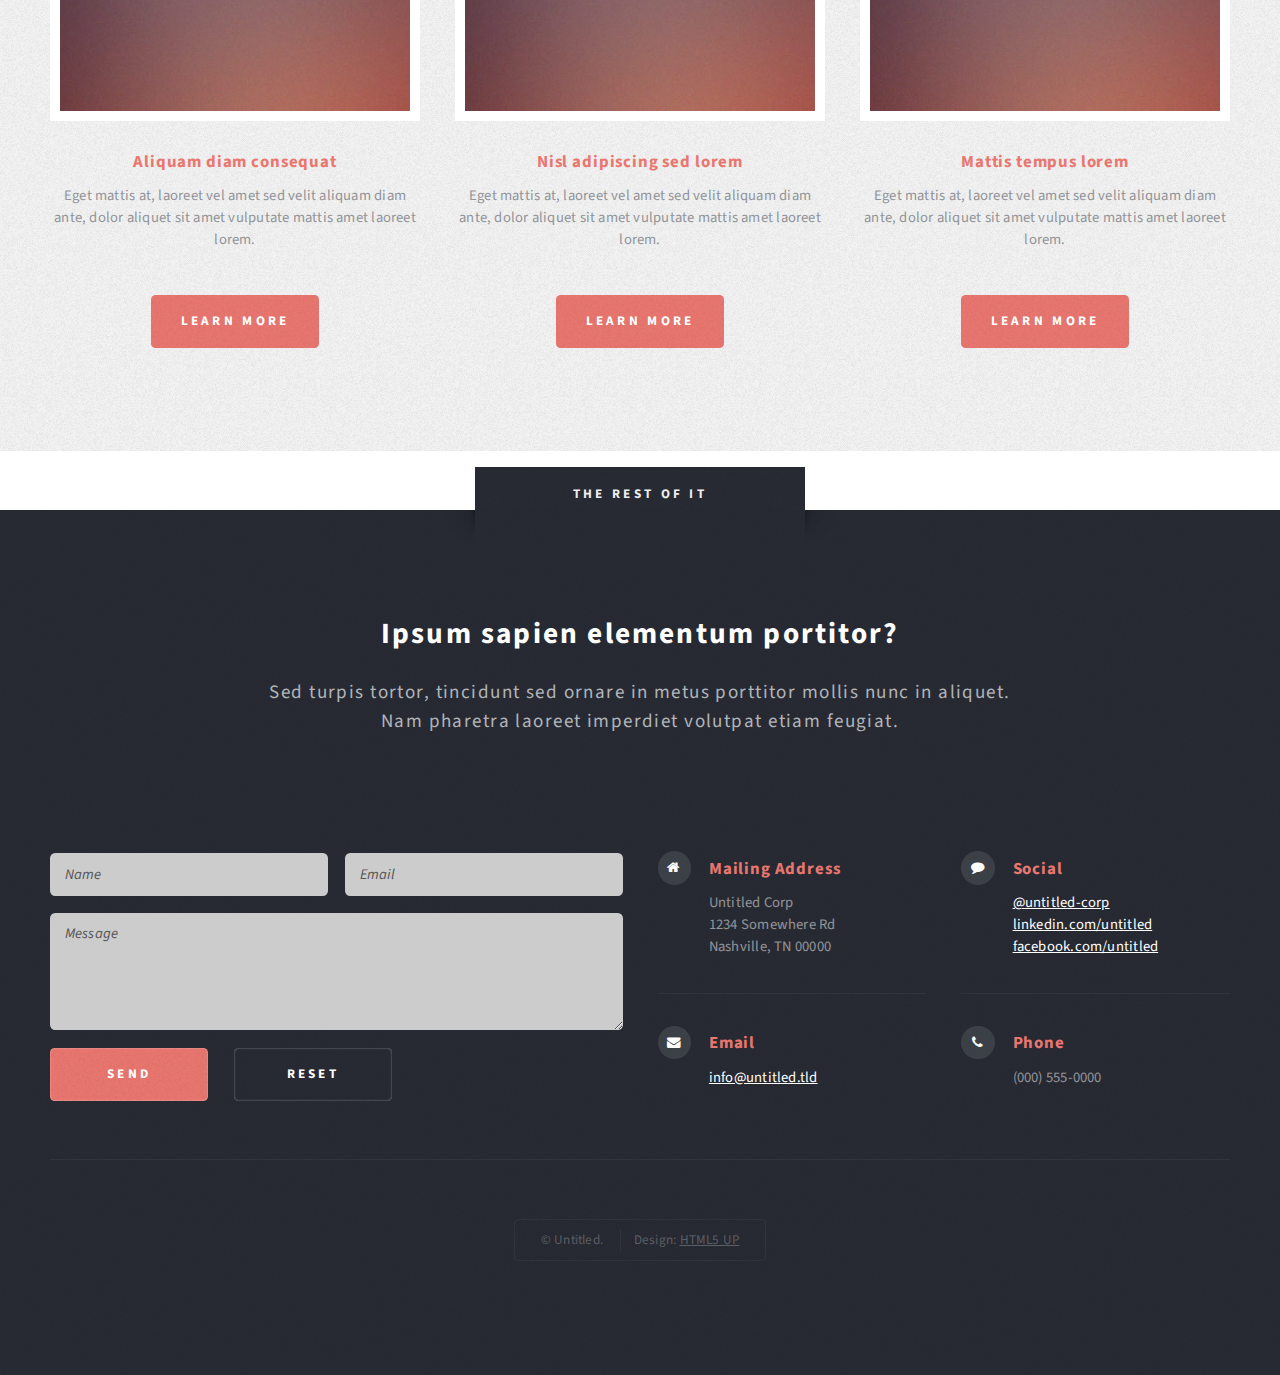
<file: no-sidebar.html>
<!DOCTYPE HTML>
<!--
	Escape Velocity by HTML5 UP
	html5up.net | @ajlkn
	Free for personal and commercial use under the CCA 3.0 license (html5up.net/license)
-->
<html>
	<head>
		<title>No Sidebar</title>
		<meta charset="utf-8">
		<link rel="icon" href="assets/images/logo-black.png">
		<meta name="viewport" content="width=device-width, initial-scale=1, user-scalable=no">
		<link rel="stylesheet" href="assets/css/main.css">
		<!-- Global site tag (gtag.js) - Google Analytics -->
		<script async src="https://www.googletagmanager.com/gtag/js?id=UA-120854171-2"></script>
		<script async src="assets/js/googletagmanager.js"></script>
	</head>
	<body class="no-sidebar is-preload">
		<div id="page-wrapper">
			<!-- Header -->
			<section id="header" class="wrapper">
				<!-- Logo -->
				<div id="logo">
					<h1><a href="index.html">Escape Velocity</a></h1>
					<p>A free responsive site template by HTML5 UP</p>
				</div>
				<!-- Nav -->
				<nav id="nav">
					<ul>
						<li><a href="index.html">Home</a></li>
						<li>
							<a href="#">Dropdown</a>
							<ul>
								<li><a href="#">Lorem ipsum</a></li>
								<li><a href="#">Magna veroeros</a></li>
								<li><a href="#">Etiam nisl</a></li>
								<li>
									<a href="#">Sed consequat</a>
									<ul>
										<li><a href="#">Lorem dolor</a></li>
										<li><a href="#">Amet consequat</a></li>
										<li><a href="#">Magna phasellus</a></li>
										<li><a href="#">Etiam nisl</a></li>
										<li><a href="#">Sed feugiat</a></li>
									</ul>
								</li>
								<li><a href="#">Nisl tempus</a></li>
							</ul>
						</li>
						<li><a href="left-sidebar.html">Left Sidebar</a></li>
						<li><a href="right-sidebar.html">Right Sidebar</a></li>
						<li class="current"><a href="no-sidebar.html">No Sidebar</a></li>
					</ul>
				</nav>
			</section>
			<!-- Main -->
			<div id="main" class="wrapper style2">
				<div class="title">No Sidebar</div>
				<div class="container">
					<!-- Content -->
					<div id="content">
						<article class="box post">
							<header class="style1">
								<h2>Lorem ipsum dolor sit amet magna egestas<br class="mobile-hide">
											morbi bibendum sed malesuada</h2>
								<p>Tempus feugiat veroeros sed nullam dolore</p>
							</header>
							<a href="#" class="image featured">
								<img src="assets/images/pic01.jpg" alt="">
							</a>
							<p>Fringilla nisl. Donec accumsan interdum nisi, quis tincidunt felis sagittis eget. odio eleifend. Duis commodo fringilla commodo. Aliquam erat volutpat. Vestibulum facilisis leo magna. Cras sit amet urna eros, id egestas urna. Quisque aliquam tempus euismod. Vestibulum ante ipsum primis in faucibus.</p>
							<p>Phasellus nisl nisl, varius id porttitor sed, pellentesque ac orci. Pellentesque habitant morbi tristique senectus et netus et malesuada fames ac turpis egestas. Morbi bibendum justo sed mauris vehicula malesuada aliquam elit imperdiet. Aliquam eu nibh lorem, eget gravida mi. Duis odio diam, luctus et vulputate vitae, vehicula ac dolor. Pellentesque at urna eget tellus lobortis ultrices sed non erat. Donec eget erat non magna volutpat malesuada quis eget eros. Nullam sodales cursus sapien, id consequat leo suscipit ut. Praesent id turpis vitae turpis pretium ultricies. Vestibulum sit amet risus elit.</p>
							<p>Donec consectetur vestibulum dolor et pulvinar. Etiam vel felis enim, at viverra ligula. Ut porttitor sagittis lorem, quis eleifend nisi ornare vel. Praesent nec orci eget quam rutrum bibendum. Proin pellentesque diam non ligula commodo tempor. Vivamus eget urna nibh. Curabitur non fringilla nisl. Donec accumsan interdum nisi, quis tincidunt felis sagittis eget. Donec elementum ligula dignissim sem pulvinar non semper odio eleifend. Duis commodo fringilla commodo. Aliquam erat volutpat. Vestibulum facilisis leo magna. Cras sit amet urna eros, id egestas urna. Quisque aliquam tempus euismod. Vestibulum ante ipsum primis in faucibus orci luctus et ultrices posuere cubilia.</p>
							<p>Phasellus nisl nisl, varius id porttitor sed, pellentesque ac orci. Pellentesque habitant morbi tristique senectus et netus et malesuada fames ac turpis egestas. Morbi bibendum justo sed mauris vehicula malesuada aliquam elit imperdiet. Aliquam eu nibh lorem, eget gravida mi. Duis odio diam, luctus et vulputate vitae, vehicula ac dolor. Pellentesque at urna eget tellus lobortis ultrices sed non erat. Donec eget erat non magna volutpat malesuada quis eget eros. Nullam sodales cursus sapien, id consequat leo suscipit ut. Praesent id turpis vitae turpis pretium ultricies. Vestibulum sit amet risus elit.</p>
						</article>
					</div>
				</div>
			</div>
			<!-- Highlights -->
			<section id="highlights" class="wrapper style3">
				<div class="title">The Endorsements</div>
				<div class="container">
					<div class="row aln-center">
						<div class="col-4 col-12-medium">
							<section class="highlight">
								<a href="#" class="image featured"><img src="assets/images/pic04.jpg" alt=""></a>
								<h3><a href="#">Aliquam diam consequat</a></h3>
								<p>Eget mattis at, laoreet vel amet sed velit aliquam diam ante, dolor aliquet sit amet vulputate mattis amet laoreet lorem.</p>
								<ul class="actions">
									<li><a href="#" class="button style1">Learn More</a></li>
								</ul>
							</section>
						</div>
						<div class="col-4 col-12-medium">
							<section class="highlight">
								<a href="#" class="image featured"><img src="assets/images/pic04.jpg" alt=""></a>
								<h3><a href="#">Nisl adipiscing sed lorem</a></h3>
								<p>Eget mattis at, laoreet vel amet sed velit aliquam diam ante, dolor aliquet sit amet vulputate mattis amet laoreet lorem.</p>
								<ul class="actions">
									<li><a href="#" class="button style1">Learn More</a></li>
								</ul>
							</section>
						</div>
						<div class="col-4 col-12-medium">
							<section class="highlight">
								<a href="#" class="image featured"><img src="assets/images/pic04.jpg" alt=""></a>
								<h3><a href="#">Mattis tempus lorem</a></h3>
								<p>Eget mattis at, laoreet vel amet sed velit aliquam diam ante, dolor aliquet sit amet vulputate mattis amet laoreet lorem.</p>
								<ul class="actions">
									<li><a href="#" class="button style1">Learn More</a></li>
								</ul>
							</section>
						</div>
					</div>
				</div>
			</section>
			<!-- Footer -->
			<section id="footer" class="wrapper">
				<div class="title">The Rest Of It</div>
				<div class="container">
					<header class="style1">
						<h2>Ipsum sapien elementum portitor?</h2>
						<p>
							Sed turpis tortor, tincidunt sed ornare in metus porttitor mollis nunc in aliquet.
							<br> Nam pharetra laoreet imperdiet volutpat etiam feugiat.
						</p>
					</header>
					<div class="row">
						<div class="col-6 col-12-medium">
							<!-- Contact Form -->
							<section>
								<form method="post" action="#">
									<div class="row gtr-50">
										<div class="col-6 col-12-small">
											<input type="text" name="name" id="contact-name" placeholder="Name">
										</div>
										<div class="col-6 col-12-small">
											<input type="text" name="email" id="contact-email" placeholder="Email">
										</div>
										<div class="col-12">
											<textarea name="message" id="contact-message" placeholder="Message" rows="4"></textarea>
										</div>
										<div class="col-12">
											<ul class="actions">
												<li>
													<input type="submit" class="style1" value="Send">
												</li>
												<li>
													<input type="reset" class="style2" value="Reset">
												</li>
											</ul>
										</div>
									</div>
								</form>
							</section>

						</div>
						<div class="col-6 col-12-medium">
							<!-- Contact -->
							<section class="feature-list small">
								<div class="row">
									<div class="col-6 col-12-small">
										<section>
											<h3 class="icon fa-home">Mailing Address</h3>
											<p>
												Untitled Corp
												<br> 1234 Somewhere Rd
												<br> Nashville, TN 00000
											</p>
										</section>
									</div>
									<div class="col-6 col-12-small">
										<section>
											<h3 class="icon fa-comment">Social</h3>
											<p>
												<a href="#">@untitled-corp</a>
												<br>
												<a href="#">linkedin.com/untitled</a>
												<br>
												<a href="#">facebook.com/untitled</a>
											</p>
										</section>
									</div>
									<div class="col-6 col-12-small">
										<section>
											<h3 class="icon fa-envelope">Email</h3>
											<p>
												<a href="#">info@untitled.tld</a>
											</p>
										</section>
									</div>
									<div class="col-6 col-12-small">
										<section>
											<h3 class="icon fa-phone">Phone</h3>
											<p>
												(000) 555-0000
											</p>
										</section>
									</div>
								</div>
							</section>
						</div>
					</div>
					<div id="copyright">
						<ul>
							<li>&copy; Untitled.</li>
							<li>Design: <a href="http://html5up.net">HTML5 UP</a></li>
						</ul>
					</div>
				</div>
			</section>
		</div>
		<!-- Scripts -->
		<script src="assets/js/jquery.min.js"></script>
		<script src="assets/js/jquery.dropotron.min.js"></script>
		<script src="assets/js/browser.min.js"></script>
		<script src="assets/js/breakpoints.min.js"></script>
		<script src="assets/js/util.js"></script>
		<script src="assets/js/main.js"></script>
	</body>
</html>
</file>
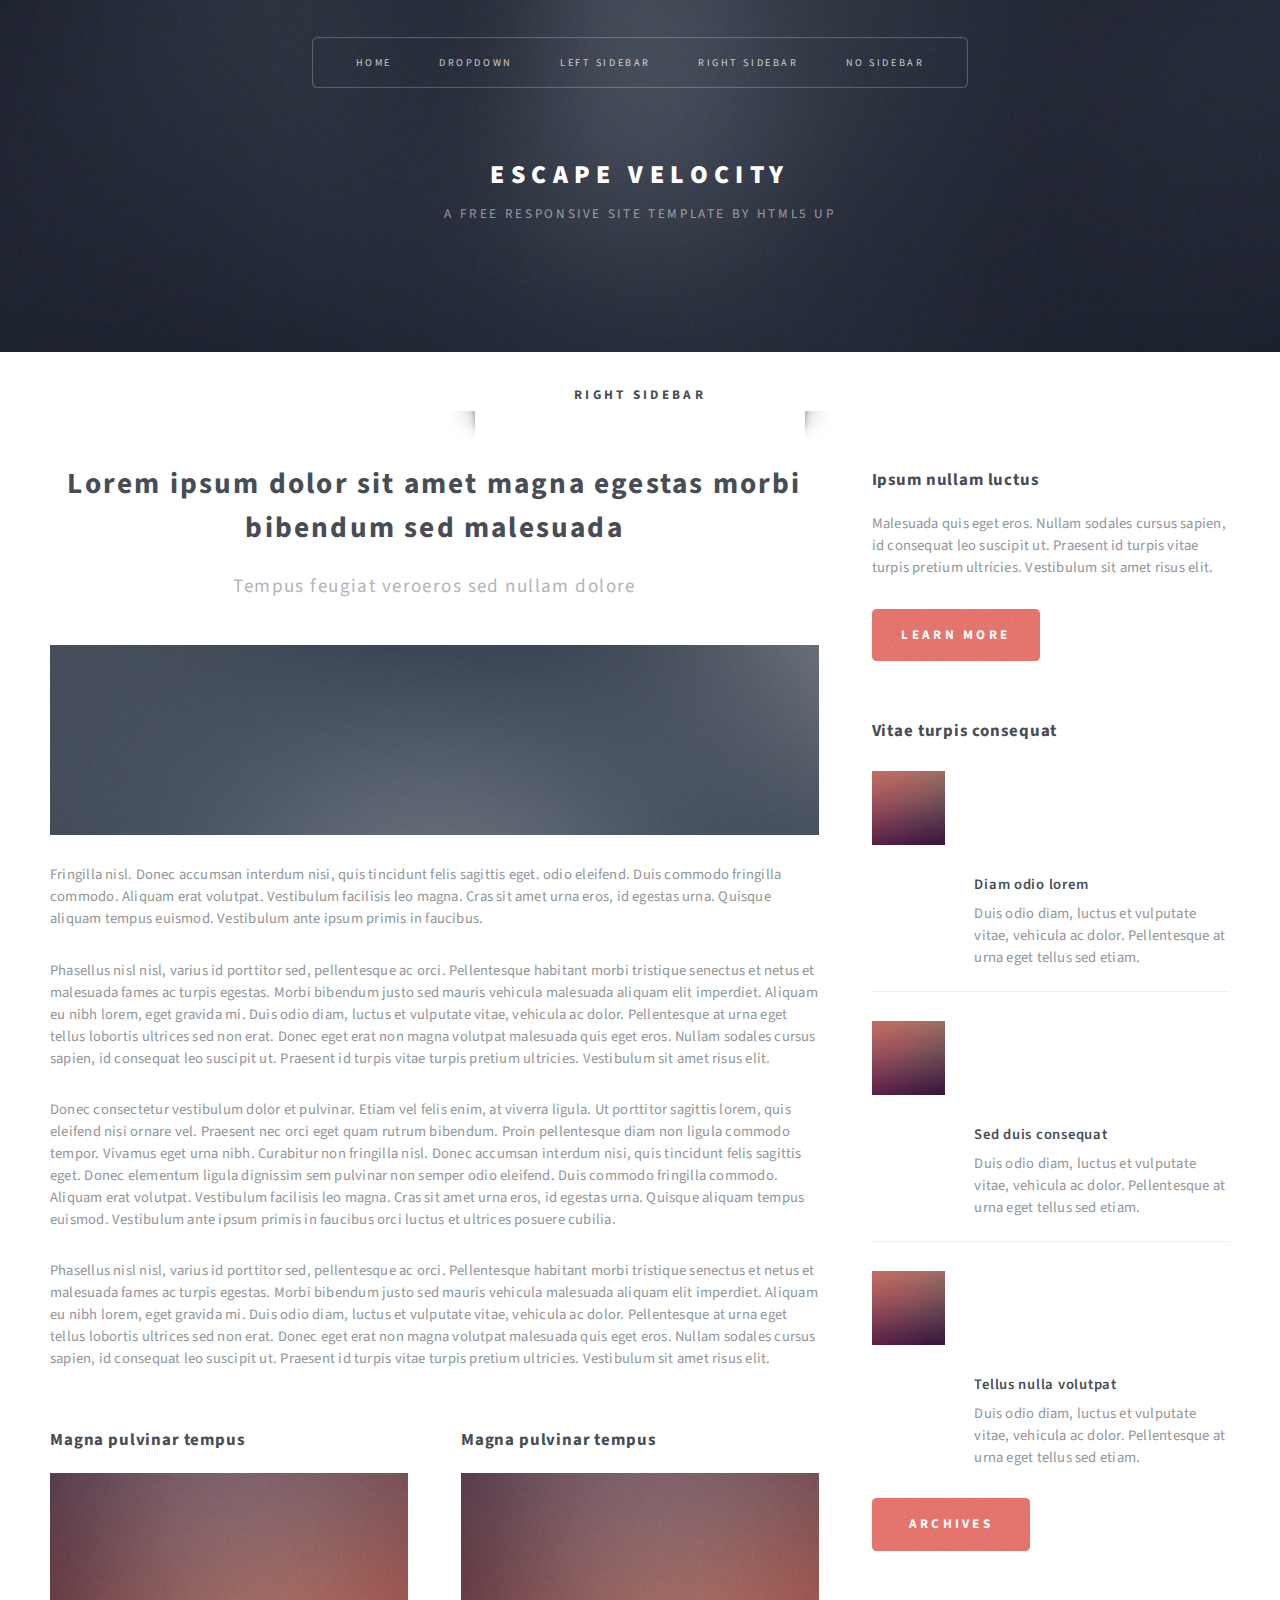
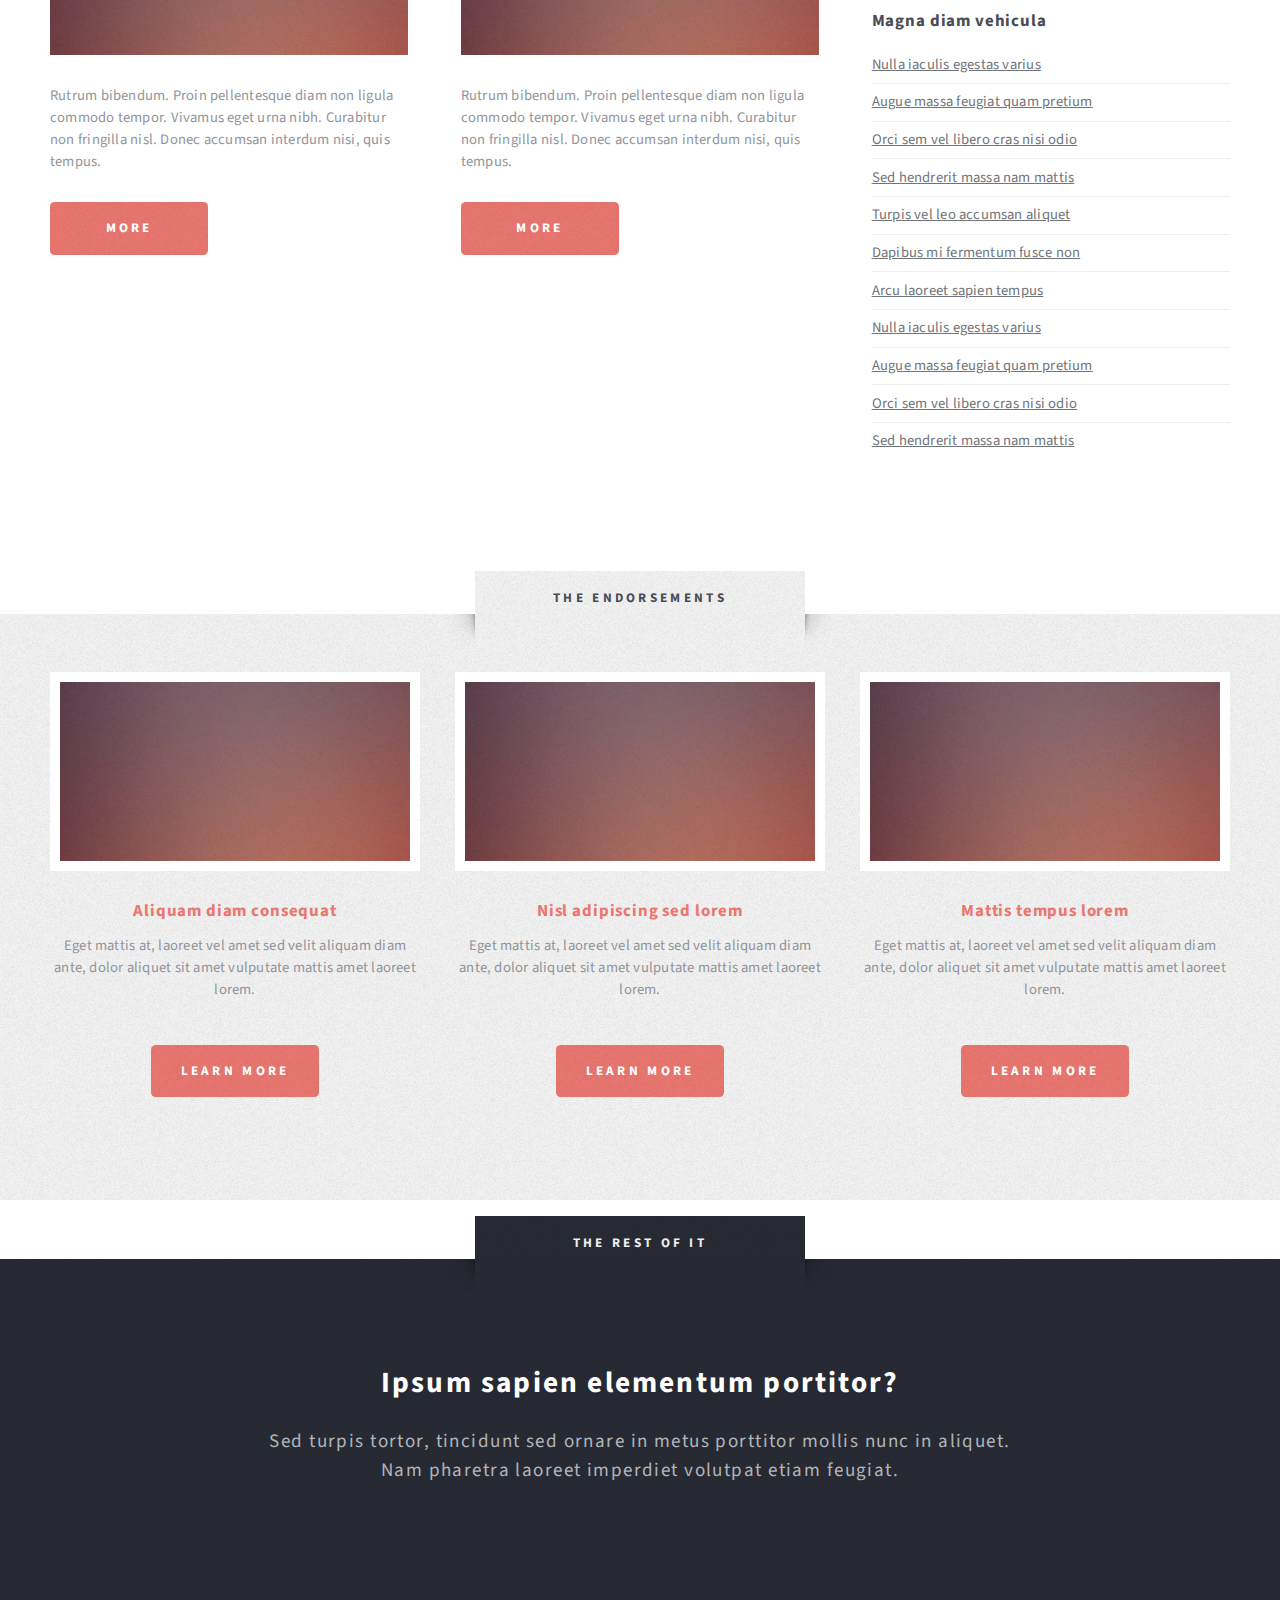
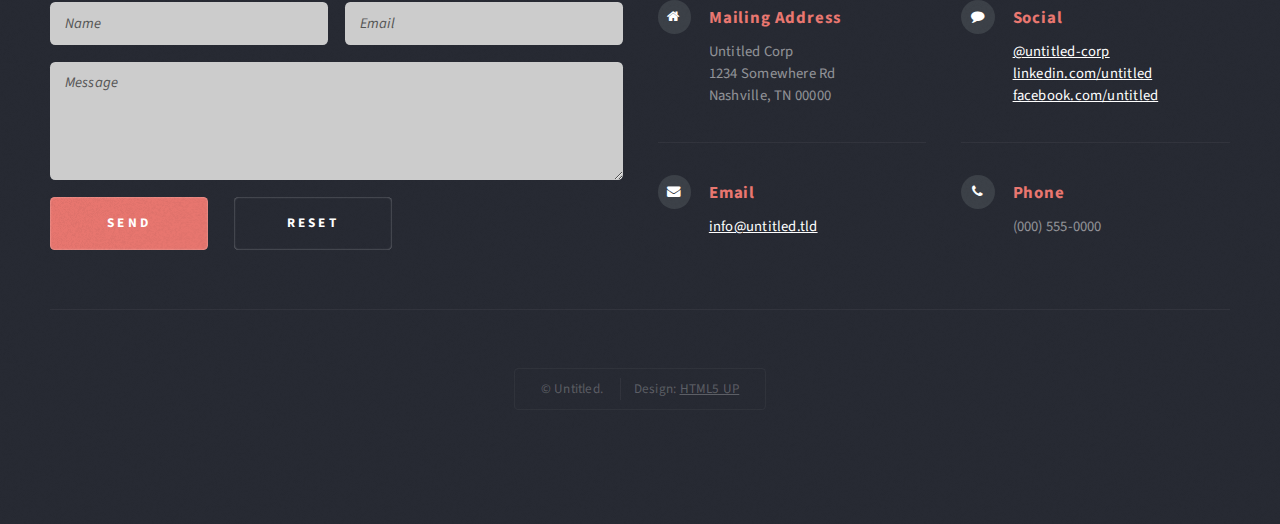
<file: right-sidebar.html>
<!DOCTYPE HTML>
<!--
	Escape Velocity by HTML5 UP
	html5up.net | @ajlkn
	Free for personal and commercial use under the CCA 3.0 license (html5up.net/license)
-->
<html>
	<head>
		<title>Right Sidebar</title>
		<meta charset="utf-8">
		<link rel="icon" href="assets/images/logo-black.png">
		<meta name="viewport" content="width=device-width, initial-scale=1, user-scalable=no">
		<link rel="stylesheet" href="assets/css/main.css">
		<!-- Global site tag (gtag.js) - Google Analytics -->
		<script async src="https://www.googletagmanager.com/gtag/js?id=UA-120854171-2"></script>
		<script async src="assets/js/googletagmanager.js"></script>
	</head>
	<body class="right-sidebar is-preload">
		<div id="page-wrapper">
			<!-- Header -->
			<section id="header" class="wrapper">
				<!-- Logo -->
				<div id="logo">
					<h1><a href="index.html">Escape Velocity</a></h1>
					<p>A free responsive site template by HTML5 UP</p>
				</div>
				<!-- Nav -->
				<nav id="nav">
					<ul>
						<li><a href="index.html">Home</a></li>
						<li>
							<a href="#">Dropdown</a>
							<ul>
								<li><a href="#">Lorem ipsum</a></li>
								<li><a href="#">Magna veroeros</a></li>
								<li><a href="#">Etiam nisl</a></li>
								<li>
									<a href="#">Sed consequat</a>
									<ul>
										<li><a href="#">Lorem dolor</a></li>
										<li><a href="#">Amet consequat</a></li>
										<li><a href="#">Magna phasellus</a></li>
										<li><a href="#">Etiam nisl</a></li>
										<li><a href="#">Sed feugiat</a></li>
									</ul>
								</li>
								<li><a href="#">Nisl tempus</a></li>
							</ul>
						</li>
						<li><a href="left-sidebar.html">Left Sidebar</a></li>
						<li class="current"><a href="right-sidebar.html">Right Sidebar</a></li>
						<li><a href="no-sidebar.html">No Sidebar</a></li>
					</ul>
				</nav>
			</section>
			<!-- Main -->
			<section id="main" class="wrapper style2">
				<div class="title">Right Sidebar</div>
				<div class="container">
					<div class="row gtr-150">
						<div class="col-8 col-12-medium">
							<!-- Content -->
							<div id="content">
								<article class="box post">
									<header class="style1">
										<h2>Lorem ipsum dolor sit amet magna egestas morbi bibendum sed malesuada</h2>
										<p>Tempus feugiat veroeros sed nullam dolore</p>
									</header>
									<a href="#" class="image featured">
										<img src="assets/images/pic01.jpg" alt="">
									</a>
									<p>Fringilla nisl. Donec accumsan interdum nisi, quis tincidunt felis sagittis eget. odio eleifend. Duis commodo fringilla commodo. Aliquam erat volutpat. Vestibulum facilisis leo magna. Cras sit amet urna eros, id egestas urna. Quisque aliquam tempus euismod. Vestibulum ante ipsum primis in faucibus.</p>
									<p>Phasellus nisl nisl, varius id porttitor sed, pellentesque ac orci. Pellentesque habitant morbi tristique senectus et netus et malesuada fames ac turpis egestas. Morbi bibendum justo sed mauris vehicula malesuada aliquam elit imperdiet. Aliquam eu nibh lorem, eget gravida mi. Duis odio diam, luctus et vulputate vitae, vehicula ac dolor. Pellentesque at urna eget tellus lobortis ultrices sed non erat. Donec eget erat non magna volutpat malesuada quis eget eros. Nullam sodales cursus sapien, id consequat leo suscipit ut. Praesent id turpis vitae turpis pretium ultricies. Vestibulum sit amet risus elit.</p>
									<p>Donec consectetur vestibulum dolor et pulvinar. Etiam vel felis enim, at viverra ligula. Ut porttitor sagittis lorem, quis eleifend nisi ornare vel. Praesent nec orci eget quam rutrum bibendum. Proin pellentesque diam non ligula commodo tempor. Vivamus eget urna nibh. Curabitur non fringilla nisl. Donec accumsan interdum nisi, quis tincidunt felis sagittis eget. Donec elementum ligula dignissim sem pulvinar non semper odio eleifend. Duis commodo fringilla commodo. Aliquam erat volutpat. Vestibulum facilisis leo magna. Cras sit amet urna eros, id egestas urna. Quisque aliquam tempus euismod. Vestibulum ante ipsum primis in faucibus orci luctus et ultrices posuere cubilia.</p>
									<p>Phasellus nisl nisl, varius id porttitor sed, pellentesque ac orci. Pellentesque habitant morbi tristique senectus et netus et malesuada fames ac turpis egestas. Morbi bibendum justo sed mauris vehicula malesuada aliquam elit imperdiet. Aliquam eu nibh lorem, eget gravida mi. Duis odio diam, luctus et vulputate vitae, vehicula ac dolor. Pellentesque at urna eget tellus lobortis ultrices sed non erat. Donec eget erat non magna volutpat malesuada quis eget eros. Nullam sodales cursus sapien, id consequat leo suscipit ut. Praesent id turpis vitae turpis pretium ultricies. Vestibulum sit amet risus elit.</p>
								</article>
								<div class="row gtr-150">
									<div class="col-6 col-12-small">
										<section class="box">
											<header>
												<h2>Magna pulvinar tempus</h2>
											</header>
											<a href="#" class="image featured"><img src="assets/images/pic04.jpg" alt=""></a>
											<p>Rutrum bibendum. Proin pellentesque diam non ligula commodo tempor. Vivamus eget urna nibh. Curabitur non fringilla nisl. Donec accumsan interdum nisi, quis tempus.
											</p>
											<a href="#" class="button style1">More</a>
										</section>
									</div>
									<div class="col-6 col-12-small">
										<section class="box">
											<header>
												<h2>Magna pulvinar tempus</h2>
											</header>
											<a href="#" class="image featured"><img src="assets/images/pic04.jpg" alt=""></a>
											<p>Rutrum bibendum. Proin pellentesque diam non ligula commodo tempor. Vivamus eget urna nibh. Curabitur non fringilla nisl. Donec accumsan interdum nisi, quis tempus.
											</p>
											<a href="#" class="button style1">More</a>
										</section>
									</div>
								</div>
							</div>
						</div>
						<div class="col-4 col-12-medium">
							<!-- Sidebar -->
							<div id="sidebar">
								<section class="box">
									<header>
										<h2>Ipsum nullam luctus</h2>
									</header>
									<p>Malesuada quis eget eros. Nullam sodales cursus sapien, id consequat leo suscipit ut. Praesent id turpis vitae turpis pretium ultricies. Vestibulum sit amet risus elit.</p>
									<a href="#" class="button style1">Learn More</a>
								</section>
								<section class="box">
									<header>
										<h2>Vitae turpis consequat</h2>
									</header>
									<ul class="style2">
										<li>
											<article class="box post-excerpt">
												<a href="#" class="image left"><img src="assets/images/pic09.jpg" alt=""></a>
												<h3><a href="#">Diam odio lorem</a></h3>
												<p>Duis odio diam, luctus et vulputate vitae, vehicula ac dolor. Pellentesque at urna eget tellus sed etiam.</p>
											</article>
										</li>
										<li>
											<article class="box post-excerpt">
												<a href="#" class="image left"><img src="assets/images/pic09.jpg" alt=""></a>
												<h3><a href="#">Sed duis consequat</a></h3>
												<p>Duis odio diam, luctus et vulputate vitae, vehicula ac dolor. Pellentesque at urna eget tellus sed etiam.</p>
											</article>
										</li>
										<li>
											<article class="box post-excerpt">
												<a href="#" class="image left"><img src="assets/images/pic09.jpg" alt=""></a>
												<h3><a href="#">Tellus nulla volutpat</a></h3>
												<p>Duis odio diam, luctus et vulputate vitae, vehicula ac dolor. Pellentesque at urna eget tellus sed etiam.</p>
											</article>
										</li>
									</ul>
									<a href="#" class="button style1">Archives</a>
								</section>
								<section class="box">
									<header>
										<h2>Magna diam vehicula</h2>
									</header>
									<ul class="style3">
										<li><a href="#">Nulla iaculis egestas varius</a></li>
										<li><a href="#">Augue massa feugiat quam pretium</a></li>
										<li><a href="#">Orci sem vel libero cras nisi odio</a></li>
										<li><a href="#">Sed hendrerit massa nam mattis</a></li>
										<li><a href="#">Turpis vel leo accumsan aliquet</a></li>
										<li><a href="#">Dapibus mi fermentum fusce non</a></li>
										<li><a href="#">Arcu laoreet sapien tempus</a></li>
										<li><a href="#">Nulla iaculis egestas varius</a></li>
										<li><a href="#">Augue massa feugiat quam pretium</a></li>
										<li><a href="#">Orci sem vel libero cras nisi odio</a></li>
										<li><a href="#">Sed hendrerit massa nam mattis</a></li>
									</ul>
								</section>
							</div>
						</div>
					</div>
				</div>
			</section>
			<!-- Highlights -->
			<section id="highlights" class="wrapper style3">
				<div class="title">The Endorsements</div>
				<div class="container">
					<div class="row aln-center">
						<div class="col-4 col-12-medium">
							<section class="highlight">
								<a href="#" class="image featured"><img src="assets/images/pic04.jpg" alt=""></a>
								<h3><a href="#">Aliquam diam consequat</a></h3>
								<p>Eget mattis at, laoreet vel amet sed velit aliquam diam ante, dolor aliquet sit amet vulputate mattis amet laoreet lorem.</p>
								<ul class="actions">
									<li><a href="#" class="button style1">Learn More</a></li>
								</ul>
							</section>
						</div>
						<div class="col-4 col-12-medium">
							<section class="highlight">
								<a href="#" class="image featured"><img src="assets/images/pic04.jpg" alt=""></a>
								<h3><a href="#">Nisl adipiscing sed lorem</a></h3>
								<p>Eget mattis at, laoreet vel amet sed velit aliquam diam ante, dolor aliquet sit amet vulputate mattis amet laoreet lorem.</p>
								<ul class="actions">
									<li><a href="#" class="button style1">Learn More</a></li>
								</ul>
							</section>
						</div>
						<div class="col-4 col-12-medium">
							<section class="highlight">
								<a href="#" class="image featured"><img src="assets/images/pic04.jpg" alt=""></a>
								<h3><a href="#">Mattis tempus lorem</a></h3>
								<p>Eget mattis at, laoreet vel amet sed velit aliquam diam ante, dolor aliquet sit amet vulputate mattis amet laoreet lorem.</p>
								<ul class="actions">
									<li><a href="#" class="button style1">Learn More</a></li>
								</ul>
							</section>
						</div>
					</div>
				</div>
			</section>
			<!-- Footer -->
			<section id="footer" class="wrapper">
				<div class="title">The Rest Of It</div>
				<div class="container">
					<header class="style1">
						<h2>Ipsum sapien elementum portitor?</h2>
						<p>
							Sed turpis tortor, tincidunt sed ornare in metus porttitor mollis nunc in aliquet.
							<br> Nam pharetra laoreet imperdiet volutpat etiam feugiat.
						</p>
					</header>
					<div class="row">
						<div class="col-6 col-12-medium">
							<!-- Contact Form -->
							<section>
								<form method="post" action="#">
									<div class="row gtr-50">
										<div class="col-6 col-12-small">
											<input type="text" name="name" id="contact-name" placeholder="Name">
										</div>
										<div class="col-6 col-12-small">
											<input type="text" name="email" id="contact-email" placeholder="Email">
										</div>
										<div class="col-12">
											<textarea name="message" id="contact-message" placeholder="Message" rows="4"></textarea>
										</div>
										<div class="col-12">
											<ul class="actions">
												<li>
													<input type="submit" class="style1" value="Send">
												</li>
												<li>
													<input type="reset" class="style2" value="Reset">
												</li>
											</ul>
										</div>
									</div>
								</form>
							</section>
						</div>
						<div class="col-6 col-12-medium">
							<!-- Contact -->
							<section class="feature-list small">
								<div class="row">
									<div class="col-6 col-12-small">
										<section>
											<h3 class="icon fa-home">Mailing Address</h3>
											<p>
												Untitled Corp
												<br> 1234 Somewhere Rd
												<br> Nashville, TN 00000
											</p>
										</section>
									</div>
									<div class="col-6 col-12-small">
										<section>
											<h3 class="icon fa-comment">Social</h3>
											<p>
												<a href="#">@untitled-corp</a>
												<br>
												<a href="#">linkedin.com/untitled</a>
												<br>
												<a href="#">facebook.com/untitled</a>
											</p>
										</section>
									</div>
									<div class="col-6 col-12-small">
										<section>
											<h3 class="icon fa-envelope">Email</h3>
											<p>
												<a href="#">info@untitled.tld</a>
											</p>
										</section>
									</div>
									<div class="col-6 col-12-small">
										<section>
											<h3 class="icon fa-phone">Phone</h3>
											<p>
												(000) 555-0000
											</p>
										</section>
									</div>
								</div>
							</section>
						</div>
					</div>
					<div id="copyright">
						<ul>
							<li>&copy; Untitled.</li>
							<li>Design: <a href="http://html5up.net">HTML5 UP</a></li>
						</ul>
					</div>
				</div>
			</section>
		</div>
		<!-- Scripts -->
		<script src="assets/js/jquery.min.js"></script>
		<script src="assets/js/jquery.dropotron.min.js"></script>
		<script src="assets/js/browser.min.js"></script>
		<script src="assets/js/breakpoints.min.js"></script>
		<script src="assets/js/util.js"></script>
		<script src="assets/js/main.js"></script>
	</body>
</html>
</file>
<file: assets/css/main.css>
@import url("font-awesome.min.css");
@import url("https://fonts.googleapis.com/css?family=Source+Sans+Pro:400,400italic,700,900");
/*
	Escape Velocity by HTML5 UP
	html5up.net | @ajlkn
	Free for personal and commercial use under the CCA 3.0 license (html5up.net/license)
*/
html,
body,
div,
span,
applet,
object,
iframe,
h1,
h2,
h3,
h4,
h5,
h6,
p,
blockquote,
pre,
a,
abbr,
acronym,
address,
big,
cite,
code,
del,
dfn,
em,
img,
ins,
kbd,
q,
s,
samp,
small,
strike,
strong,
sub,
sup,
tt,
var,
b,
u,
i,
center,
dl,
dt,
dd,
ol,
ul,
li,
fieldset,
form,
label,
legend,
table,
caption,
tbody,
tfoot,
thead,
tr,
th,
td,
article,
aside,
canvas,
details,
embed,
figure,
figcaption,
footer,
header,
hgroup,
menu,
nav,
output,
ruby,
section,
summary,
time,
mark,
audio,
video {
	margin: 0;
	padding: 0;
	border: 0;
	font-size: 100%;
	font: inherit;
	vertical-align: baseline;
}

article,
aside,
details,
figcaption,
figure,
footer,
header,
hgroup,
menu,
nav,
section {
	display: block;
}

body {
	line-height: 1;
}

ol,
ul {
	list-style: none;
}

blockquote,
q {
	quotes: none;
}

blockquote:before,
blockquote:after,
q:before,
q:after {
	content: '';
	content: none;
}

table {
	border-collapse: collapse;
	border-spacing: 0;
}

body {
	-webkit-text-size-adjust: none;
}

mark {
	background-color: transparent;
	color: inherit;
}

input::-moz-focus-inner {
	border: 0;
	padding: 0;
}

input,
select,
textarea {
	-moz-appearance: none;
	-webkit-appearance: none;
	-ms-appearance: none;
	appearance: none;
}


/* Basic */
@-ms-viewport {
	width: device-width;
}

html {
	box-sizing: border-box;
}

*,
*:before,
*:after {
	box-sizing: inherit;
}

body.is-preload *,
body.is-preload *:before,
body.is-preload *:after {
	-moz-animation: none !important;
	-webkit-animation: none !important;
	-ms-animation: none !important;
	animation: none !important;
	-moz-transition: none !important;
	-webkit-transition: none !important;
	-ms-transition: none !important;
	transition: none !important;
}

body,
input,
textarea,
select {
	font-family: 'Source Sans Pro', sans-serif;
	font-weight: 400;
	color: #919499;
	font-size: 14pt;
	line-height: 1.75em;
	letter-spacing: 0.025em;
}

h1,
h2,
h3,
h4,
h5,
h6 {
	font-weight: 700;
	color: #484d55;
}

h2.title {
	color: #ffffff;
	font-size: 35px;
}

h1 a,
h2 a,
h3 a,
h4 a,
h5 a,
h6 a {
	color: inherit;
	text-decoration: none;
}

a {
	-moz-transition: color .25s ease-in-out;
	-webkit-transition: color .25s ease-in-out;
	-ms-transition: color .25s ease-in-out;
	transition: color .25s ease-in-out;
	text-decoration: underline;
	color: #717479;
}

a:hover {
	text-decoration: none;
}

strong,
b {
	font-weight: 700;
	color: #484d55;
}

blockquote {
	border-left: solid 0.5em #ddd;
	padding: 1em 0 1em 2em;
	font-style: italic;
}

em,
i {
	font-style: italic;
}

hr {
	border: 0;
	border-top: solid 1px #ddd;
	margin: 2em 0 2em 0;
}

sub {
	position: relative;
	top: 0.5em;
	font-size: 0.8em;
}

sup {
	position: relative;
	top: -0.5em;
	font-size: 0.8em;
}

.nobr {
	white-space: nowrap;
}

br.clear {
	clear: both;
}

p,
ul,
ol,
dl,
table,
blockquote,
form {
	margin-bottom: 2em;
}


/* Container */
.container {
	margin: 0 auto;
	max-width: 100%;
	width: 68em;
}

@media screen and (max-width: 1680px) {
	.container {
		width: 70em;
	}
}

@media screen and (max-width: 1280px) {
	.container {
		width: calc(100% - 100px);
	}
}

@media screen and (max-width: 980px) {
	.container {
		width: calc(100% - 100px);
	}
}

@media screen and (max-width: 736px) {
	.container {
		width: calc(100% - 40px);
	}
}


/* Row */
.row {
	display: flex;
	flex-wrap: wrap;
	box-sizing: border-box;
	align-items: stretch;
}

.row>* {
	box-sizing: border-box;
}

.row.gtr-uniform>*> :last-child {
	margin-bottom: 0;
}

.row.aln-left {
	justify-content: flex-start;
}

.row.aln-center {
	justify-content: center;
}

.row.aln-right {
	justify-content: flex-end;
}

.row.aln-top {
	align-items: flex-start;
}

.row.aln-middle {
	align-items: center;
}

.row.aln-bottom {
	align-items: flex-end;
}

.row>.imp {
	order: -1;
}

.row>.col-1 {
	width: 8.3333333333%;
}

.row>.off-1 {
	margin-left: 8.3333333333%;
}

.row>.col-2 {
	width: 16.6666666667%;
}

.row>.off-2 {
	margin-left: 16.6666666667%;
}

.row>.col-3 {
	width: 25%;
}

.row>.off-3 {
	margin-left: 25%;
}

.row>.col-4 {
	width: 33.3333333333%;
}

.row>.off-4 {
	margin-left: 33.3333333333%;
}

.row>.col-5 {
	width: 41.6666666667%;
}

.row>.off-5 {
	margin-left: 41.6666666667%;
}

.row>.col-6 {
	width: 50%;
}

.row>.off-6 {
	margin-left: 50%;
}

.row>.col-7 {
	width: 58.3333333333%;
}

.row>.off-7 {
	margin-left: 58.3333333333%;
}

.row>.col-8 {
	width: 66.6666666667%;
}

.row>.off-8 {
	margin-left: 66.6666666667%;
}

.row>.col-9 {
	width: 75%;
}

.row>.off-9 {
	margin-left: 75%;
}

.row>.col-10 {
	width: 83.3333333333%;
}

.row>.off-10 {
	margin-left: 83.3333333333%;
}

.row>.col-11 {
	width: 91.6666666667%;
}

.row>.off-11 {
	margin-left: 91.6666666667%;
}

.row>.col-12 {
	width: 100%;
}

.row>.off-12 {
	margin-left: 100%;
}

.row.gtr-0 {
	margin-top: 0px;
	margin-left: 0px;
}

.row.gtr-0>* {
	padding: 0px 0 0 0px;
}

.row.gtr-0.gtr-uniform {
	margin-top: 0px;
}

.row.gtr-0.gtr-uniform>* {
	padding-top: 0px;
}

.row.gtr-25 {
	margin-top: -12.5px;
	margin-left: -12.5px;
}

.row.gtr-25>* {
	padding: 12.5px 0 0 12.5px;
}

.row.gtr-25.gtr-uniform {
	margin-top: -12.5px;
}

.row.gtr-25.gtr-uniform>* {
	padding-top: 12.5px;
}

.row.gtr-50 {
	margin-top: -25px;
	margin-left: -25px;
}

.row.gtr-50>* {
	padding: 25px 0 0 25px;
}

.row.gtr-50.gtr-uniform {
	margin-top: -25px;
}

.row.gtr-50.gtr-uniform>* {
	padding-top: 25px;
}

.row {
	margin-top: -50px;
	margin-left: -50px;
}

.row>* {
	padding: 50px 0 0 50px;
}

.row.gtr-uniform {
	margin-top: -50px;
}

.row.gtr-uniform>* {
	padding-top: 50px;
}

.row.gtr-150 {
	margin-top: -75px;
	margin-left: -75px;
}

.row.gtr-150>* {
	padding: 75px 0 0 75px;
}

.row.gtr-150.gtr-uniform {
	margin-top: -75px;
}

.row.gtr-150.gtr-uniform>* {
	padding-top: 75px;
}

.row.gtr-200 {
	margin-top: -100px;
	margin-left: -100px;
}

.row.gtr-200>* {
	padding: 100px 0 0 100px;
}

.row.gtr-200.gtr-uniform {
	margin-top: -100px;
}

.row.gtr-200.gtr-uniform>* {
	padding-top: 100px;
}

@media screen and (max-width: 1680px) {
	.row {
		display: flex;
		flex-wrap: wrap;
		box-sizing: border-box;
		align-items: stretch;
	}
	.row>* {
		box-sizing: border-box;
	}
	.row.gtr-uniform>*> :last-child {
		margin-bottom: 0;
	}
	.row.aln-left {
		justify-content: flex-start;
	}
	.row.aln-center {
		justify-content: center;
	}
	.row.aln-right {
		justify-content: flex-end;
	}
	.row.aln-top {
		align-items: flex-start;
	}
	.row.aln-middle {
		align-items: center;
	}
	.row.aln-bottom {
		align-items: flex-end;
	}
	.row>.imp-xlarge {
		order: -1;
	}
	.row>.col-1-xlarge {
		width: 8.3333333333%;
	}
	.row>.off-1-xlarge {
		margin-left: 8.3333333333%;
	}
	.row>.col-2-xlarge {
		width: 16.6666666667%;
	}
	.row>.off-2-xlarge {
		margin-left: 16.6666666667%;
	}
	.row>.col-3-xlarge {
		width: 25%;
	}
	.row>.off-3-xlarge {
		margin-left: 25%;
	}
	.row>.col-4-xlarge {
		width: 33.3333333333%;
	}
	.row>.off-4-xlarge {
		margin-left: 33.3333333333%;
	}
	.row>.col-5-xlarge {
		width: 41.6666666667%;
	}
	.row>.off-5-xlarge {
		margin-left: 41.6666666667%;
	}
	.row>.col-6-xlarge {
		width: 50%;
	}
	.row>.off-6-xlarge {
		margin-left: 50%;
	}
	.row>.col-7-xlarge {
		width: 58.3333333333%;
	}
	.row>.off-7-xlarge {
		margin-left: 58.3333333333%;
	}
	.row>.col-8-xlarge {
		width: 66.6666666667%;
	}
	.row>.off-8-xlarge {
		margin-left: 66.6666666667%;
	}
	.row>.col-9-xlarge {
		width: 75%;
	}
	.row>.off-9-xlarge {
		margin-left: 75%;
	}
	.row>.col-10-xlarge {
		width: 83.3333333333%;
	}
	.row>.off-10-xlarge {
		margin-left: 83.3333333333%;
	}
	.row>.col-11-xlarge {
		width: 91.6666666667%;
	}
	.row>.off-11-xlarge {
		margin-left: 91.6666666667%;
	}
	.row>.col-12-xlarge {
		width: 100%;
	}
	.row>.off-12-xlarge {
		margin-left: 100%;
	}
	.row.gtr-0 {
		margin-top: 0px;
		margin-left: 0px;
	}
	.row.gtr-0>* {
		padding: 0px 0 0 0px;
	}
	.row.gtr-0.gtr-uniform {
		margin-top: 0px;
	}
	.row.gtr-0.gtr-uniform>* {
		padding-top: 0px;
	}
	.row.gtr-25 {
		margin-top: -12.5px;
		margin-left: -12.5px;
	}
	.row.gtr-25>* {
		padding: 12.5px 0 0 12.5px;
	}
	.row.gtr-25.gtr-uniform {
		margin-top: -12.5px;
	}
	.row.gtr-25.gtr-uniform>* {
		padding-top: 12.5px;
	}
	.row.gtr-50 {
		margin-top: -25px;
		margin-left: -25px;
	}
	.row.gtr-50>* {
		padding: 25px 0 0 25px;
	}
	.row.gtr-50.gtr-uniform {
		margin-top: -25px;
	}
	.row.gtr-50.gtr-uniform>* {
		padding-top: 25px;
	}
	.row {
		margin-top: -50px;
		margin-left: -50px;
	}
	.row>* {
		padding: 50px 0 0 50px;
	}
	.row.gtr-uniform {
		margin-top: -50px;
	}
	.row.gtr-uniform>* {
		padding-top: 50px;
	}
	.row.gtr-150 {
		margin-top: -75px;
		margin-left: -75px;
	}
	.row.gtr-150>* {
		padding: 75px 0 0 75px;
	}
	.row.gtr-150.gtr-uniform {
		margin-top: -75px;
	}
	.row.gtr-150.gtr-uniform>* {
		padding-top: 75px;
	}
	.row.gtr-200 {
		margin-top: -100px;
		margin-left: -100px;
	}
	.row.gtr-200>* {
		padding: 100px 0 0 100px;
	}
	.row.gtr-200.gtr-uniform {
		margin-top: -100px;
	}
	.row.gtr-200.gtr-uniform>* {
		padding-top: 100px;
	}
}

@media screen and (max-width: 1280px) {
	.row {
		display: flex;
		flex-wrap: wrap;
		box-sizing: border-box;
		align-items: stretch;
	}
	.row>* {
		box-sizing: border-box;
	}
	.row.gtr-uniform>*> :last-child {
		margin-bottom: 0;
	}
	.row.aln-left {
		justify-content: flex-start;
	}
	.row.aln-center {
		justify-content: center;
	}
	.row.aln-right {
		justify-content: flex-end;
	}
	.row.aln-top {
		align-items: flex-start;
	}
	.row.aln-middle {
		align-items: center;
	}
	.row.aln-bottom {
		align-items: flex-end;
	}
	.row>.imp-large {
		order: -1;
	}
	.row>.col-1-large {
		width: 8.3333333333%;
	}
	.row>.off-1-large {
		margin-left: 8.3333333333%;
	}
	.row>.col-2-large {
		width: 16.6666666667%;
	}
	.row>.off-2-large {
		margin-left: 16.6666666667%;
	}
	.row>.col-3-large {
		width: 25%;
	}
	.row>.off-3-large {
		margin-left: 25%;
	}
	.row>.col-4-large {
		width: 33.3333333333%;
	}
	.row>.off-4-large {
		margin-left: 33.3333333333%;
	}
	.row>.col-5-large {
		width: 41.6666666667%;
	}
	.row>.off-5-large {
		margin-left: 41.6666666667%;
	}
	.row>.col-6-large {
		width: 50%;
	}
	.row>.off-6-large {
		margin-left: 50%;
	}
	.row>.col-7-large {
		width: 58.3333333333%;
	}
	.row>.off-7-large {
		margin-left: 58.3333333333%;
	}
	.row>.col-8-large {
		width: 66.6666666667%;
	}
	.row>.off-8-large {
		margin-left: 66.6666666667%;
	}
	.row>.col-9-large {
		width: 75%;
	}
	.row>.off-9-large {
		margin-left: 75%;
	}
	.row>.col-10-large {
		width: 83.3333333333%;
	}
	.row>.off-10-large {
		margin-left: 83.3333333333%;
	}
	.row>.col-11-large {
		width: 91.6666666667%;
	}
	.row>.off-11-large {
		margin-left: 91.6666666667%;
	}
	.row>.col-12-large {
		width: 100%;
	}
	.row>.off-12-large {
		margin-left: 100%;
	}
	.row.gtr-0 {
		margin-top: 0px;
		margin-left: 0px;
	}
	.row.gtr-0>* {
		padding: 0px 0 0 0px;
	}
	.row.gtr-0.gtr-uniform {
		margin-top: 0px;
	}
	.row.gtr-0.gtr-uniform>* {
		padding-top: 0px;
	}
	.row.gtr-25 {
		margin-top: -8.75px;
		margin-left: -8.75px;
	}
	.row.gtr-25>* {
		padding: 8.75px 0 0 8.75px;
	}
	.row.gtr-25.gtr-uniform {
		margin-top: -8.75px;
	}
	.row.gtr-25.gtr-uniform>* {
		padding-top: 8.75px;
	}
	.row.gtr-50 {
		margin-top: -17.5px;
		margin-left: -17.5px;
	}
	.row.gtr-50>* {
		padding: 17.5px 0 0 17.5px;
	}
	.row.gtr-50.gtr-uniform {
		margin-top: -17.5px;
	}
	.row.gtr-50.gtr-uniform>* {
		padding-top: 17.5px;
	}
	.row {
		margin-top: -35px;
		margin-left: -35px;
	}
	.row>* {
		padding: 35px 0 0 35px;
	}
	.row.gtr-uniform {
		margin-top: -35px;
	}
	.row.gtr-uniform>* {
		padding-top: 35px;
	}
	.row.gtr-150 {
		margin-top: -52.5px;
		margin-left: -52.5px;
	}
	.row.gtr-150>* {
		padding: 52.5px 0 0 52.5px;
	}
	.row.gtr-150.gtr-uniform {
		margin-top: -52.5px;
	}
	.row.gtr-150.gtr-uniform>* {
		padding-top: 52.5px;
	}
	.row.gtr-200 {
		margin-top: -70px;
		margin-left: -70px;
	}
	.row.gtr-200>* {
		padding: 70px 0 0 70px;
	}
	.row.gtr-200.gtr-uniform {
		margin-top: -70px;
	}
	.row.gtr-200.gtr-uniform>* {
		padding-top: 70px;
	}
}

@media screen and (max-width: 980px) {
	.row {
		display: flex;
		flex-wrap: wrap;
		box-sizing: border-box;
		align-items: stretch;
	}
	.row>* {
		box-sizing: border-box;
	}
	.row.gtr-uniform>*> :last-child {
		margin-bottom: 0;
	}
	.row.aln-left {
		justify-content: flex-start;
	}
	.row.aln-center {
		justify-content: center;
	}
	.row.aln-right {
		justify-content: flex-end;
	}
	.row.aln-top {
		align-items: flex-start;
	}
	.row.aln-middle {
		align-items: center;
	}
	.row.aln-bottom {
		align-items: flex-end;
	}
	.row>.imp-medium {
		order: -1;
	}
	.row>.col-1-medium {
		width: 8.3333333333%;
	}
	.row>.off-1-medium {
		margin-left: 8.3333333333%;
	}
	.row>.col-2-medium {
		width: 16.6666666667%;
	}
	.row>.off-2-medium {
		margin-left: 16.6666666667%;
	}
	.row>.col-3-medium {
		width: 25%;
	}
	.row>.off-3-medium {
		margin-left: 25%;
	}
	.row>.col-4-medium {
		width: 33.3333333333%;
	}
	.row>.off-4-medium {
		margin-left: 33.3333333333%;
	}
	.row>.col-5-medium {
		width: 41.6666666667%;
	}
	.row>.off-5-medium {
		margin-left: 41.6666666667%;
	}
	.row>.col-6-medium {
		width: 50%;
	}
	.row>.off-6-medium {
		margin-left: 50%;
	}
	.row>.col-7-medium {
		width: 58.3333333333%;
	}
	.row>.off-7-medium {
		margin-left: 58.3333333333%;
	}
	.row>.col-8-medium {
		width: 66.6666666667%;
	}
	.row>.off-8-medium {
		margin-left: 66.6666666667%;
	}
	.row>.col-9-medium {
		width: 75%;
	}
	.row>.off-9-medium {
		margin-left: 75%;
	}
	.row>.col-10-medium {
		width: 83.3333333333%;
	}
	.row>.off-10-medium {
		margin-left: 83.3333333333%;
	}
	.row>.col-11-medium {
		width: 91.6666666667%;
	}
	.row>.off-11-medium {
		margin-left: 91.6666666667%;
	}
	.row>.col-12-medium {
		width: 100%;
	}
	.row>.off-12-medium {
		margin-left: 100%;
	}
	.row.gtr-0 {
		margin-top: 0px;
		margin-left: 0px;
	}
	.row.gtr-0>* {
		padding: 0px 0 0 0px;
	}
	.row.gtr-0.gtr-uniform {
		margin-top: 0px;
	}
	.row.gtr-0.gtr-uniform>* {
		padding-top: 0px;
	}
	.row.gtr-25 {
		margin-top: -12.5px;
		margin-left: -12.5px;
	}
	.row.gtr-25>* {
		padding: 12.5px 0 0 12.5px;
	}
	.row.gtr-25.gtr-uniform {
		margin-top: -12.5px;
	}
	.row.gtr-25.gtr-uniform>* {
		padding-top: 12.5px;
	}
	.row.gtr-50 {
		margin-top: -25px;
		margin-left: -25px;
	}
	.row.gtr-50>* {
		padding: 25px 0 0 25px;
	}
	.row.gtr-50.gtr-uniform {
		margin-top: -25px;
	}
	.row.gtr-50.gtr-uniform>* {
		padding-top: 25px;
	}
	.row {
		margin-top: -50px;
		margin-left: -50px;
	}
	.row>* {
		padding: 50px 0 0 50px;
	}
	.row.gtr-uniform {
		margin-top: -50px;
	}
	.row.gtr-uniform>* {
		padding-top: 50px;
	}
	.row.gtr-150 {
		margin-top: -75px;
		margin-left: -75px;
	}
	.row.gtr-150>* {
		padding: 75px 0 0 75px;
	}
	.row.gtr-150.gtr-uniform {
		margin-top: -75px;
	}
	.row.gtr-150.gtr-uniform>* {
		padding-top: 75px;
	}
	.row.gtr-200 {
		margin-top: -100px;
		margin-left: -100px;
	}
	.row.gtr-200>* {
		padding: 100px 0 0 100px;
	}
	.row.gtr-200.gtr-uniform {
		margin-top: -100px;
	}
	.row.gtr-200.gtr-uniform>* {
		padding-top: 100px;
	}
}

@media screen and (max-width: 736px) {
	.row {
		display: flex;
		flex-wrap: wrap;
		box-sizing: border-box;
		align-items: stretch;
	}
	.row>* {
		box-sizing: border-box;
	}
	.row.gtr-uniform>*> :last-child {
		margin-bottom: 0;
	}
	.row.aln-left {
		justify-content: flex-start;
	}
	.row.aln-center {
		justify-content: center;
	}
	.row.aln-right {
		justify-content: flex-end;
	}
	.row.aln-top {
		align-items: flex-start;
	}
	.row.aln-middle {
		align-items: center;
	}
	.row.aln-bottom {
		align-items: flex-end;
	}
	.row>.imp-small {
		order: -1;
	}
	.row>.col-1-small {
		width: 8.3333333333%;
	}
	.row>.off-1-small {
		margin-left: 8.3333333333%;
	}
	.row>.col-2-small {
		width: 16.6666666667%;
	}
	.row>.off-2-small {
		margin-left: 16.6666666667%;
	}
	.row>.col-3-small {
		width: 25%;
	}
	.row>.off-3-small {
		margin-left: 25%;
	}
	.row>.col-4-small {
		width: 33.3333333333%;
	}
	.row>.off-4-small {
		margin-left: 33.3333333333%;
	}
	.row>.col-5-small {
		width: 41.6666666667%;
	}
	.row>.off-5-small {
		margin-left: 41.6666666667%;
	}
	.row>.col-6-small {
		width: 50%;
	}
	.row>.off-6-small {
		margin-left: 50%;
	}
	.row>.col-7-small {
		width: 58.3333333333%;
	}
	.row>.off-7-small {
		margin-left: 58.3333333333%;
	}
	.row>.col-8-small {
		width: 66.6666666667%;
	}
	.row>.off-8-small {
		margin-left: 66.6666666667%;
	}
	.row>.col-9-small {
		width: 75%;
	}
	.row>.off-9-small {
		margin-left: 75%;
	}
	.row>.col-10-small {
		width: 83.3333333333%;
	}
	.row>.off-10-small {
		margin-left: 83.3333333333%;
	}
	.row>.col-11-small {
		width: 91.6666666667%;
	}
	.row>.off-11-small {
		margin-left: 91.6666666667%;
	}
	.row>.col-12-small {
		width: 100%;
	}
	.row>.off-12-small {
		margin-left: 100%;
	}
	.row.gtr-0 {
		margin-top: 0px;
		margin-left: 0px;
	}
	.row.gtr-0>* {
		padding: 0px 0 0 0px;
	}
	.row.gtr-0.gtr-uniform {
		margin-top: 0px;
	}
	.row.gtr-0.gtr-uniform>* {
		padding-top: 0px;
	}
	.row.gtr-25 {
		margin-top: -7.5px;
		margin-left: -7.5px;
	}
	.row.gtr-25>* {
		padding: 7.5px 0 0 7.5px;
	}
	.row.gtr-25.gtr-uniform {
		margin-top: -7.5px;
	}
	.row.gtr-25.gtr-uniform>* {
		padding-top: 7.5px;
	}
	.row.gtr-50 {
		margin-top: -15px;
		margin-left: -15px;
	}
	.row.gtr-50>* {
		padding: 15px 0 0 15px;
	}
	.row.gtr-50.gtr-uniform {
		margin-top: -15px;
	}
	.row.gtr-50.gtr-uniform>* {
		padding-top: 15px;
	}
	.row {
		margin-top: -30px;
		margin-left: -30px;
	}
	.row>* {
		padding: 30px 0 0 30px;
	}
	.row.gtr-uniform {
		margin-top: -30px;
	}
	.row.gtr-uniform>* {
		padding-top: 30px;
	}
	.row.gtr-150 {
		margin-top: -45px;
		margin-left: -45px;
	}
	.row.gtr-150>* {
		padding: 45px 0 0 45px;
	}
	.row.gtr-150.gtr-uniform {
		margin-top: -45px;
	}
	.row.gtr-150.gtr-uniform>* {
		padding-top: 45px;
	}
	.row.gtr-200 {
		margin-top: -60px;
		margin-left: -60px;
	}
	.row.gtr-200>* {
		padding: 60px 0 0 60px;
	}
	.row.gtr-200.gtr-uniform {
		margin-top: -60px;
	}
	.row.gtr-200.gtr-uniform>* {
		padding-top: 60px;
	}
}


/* Section/Article */
section,
article {
	margin: 0 0 4em 0;
}

section> :last-child,
article> :last-child,
section:last-child,
article:last-child {
	margin-bottom: 0;
}

header.style1 {
	text-align: center;
	padding: 3em 0 3em 0;
}

header.style1 h2 {
	font-weight: 700;
	font-size: 2em;
	letter-spacing: 0.075em;
	line-height: 1.5em;
}

header.style1 p {
	color: #b1b4b9;
	display: block;
	margin: 1.15em 0 0 0;
	font-size: 1.3em;
	letter-spacing: 0.075em;
	line-height: 1.5em;
}


/* Table */
table {
	width: 100%;
}

table.default {
	width: 100%;
}

table.default tbody tr:nth-child(2n+2) {
	background: #f4f4f4;
}

table.default td {
	padding: 0.5em 1em 0.5em 1em;
}

table.default th {
	text-align: left;
	font-weight: 400;
	padding: 0.5em 1em 0.5em 1em;
}

table.default thead {
	background: #484d55;
	color: #fff;
}

table.default tfoot {
	background: #eee;
}


/* Form */
form label {
	display: block;
	font-weight: 700;
	color: #484d55;
	margin: 0.25em 0 0.5em 0;
}

form input[type="text"],
form input[type="email"],
form input[type="password"],
form select,
form textarea {
	-moz-transition: all .25s ease-in-out;
	-webkit-transition: all .25s ease-in-out;
	-ms-transition: all .25s ease-in-out;
	transition: all .25s ease-in-out;
	-webkit-appearance: none;
	display: block;
	border: 0;
	background: #eee;
	box-shadow: inset 0px 0px 1px 0px #a0a1a7;
	border-radius: 0.35em;
	width: 100%;
	padding: 0.75em 1em 0.75em 1em;
}

form input[type="text"]:focus,
form input[type="email"]:focus,
form input[type="password"]:focus,
form select:focus,
form textarea:focus {
	background: #f8f8f8;
}

form input[type="text"],
form input[type="email"] input[type="password"] {
	line-height: 1em;
}

form select {
	line-height: 1em;
}

form textarea {
	min-height: 8em;
}

form ul.actions {
	margin-top: 0;
}

form ::-webkit-input-placeholder {
	color: #555 !important;
	font-style: italic;
	line-height: 1.35em;
}

form :-moz-placeholder {
	color: #555 !important;
	font-style: italic;
}

form ::-moz-placeholder {
	color: #555 !important;
	font-style: italic;
}

form :-ms-input-placeholder {
	color: #555 !important;
	font-style: italic;
}

form ::-moz-focus-inner {
	border: 0;
}


/* Image */
.image {
	display: inline-block;
}

.image img {
	display: block;
	width: 100%;
}

.image.fit {
	display: block;
	width: 100%;
}

.image.left {
	margin: 0 2em 2em 0;
}

.image.centered {
	display: block;
	margin: 0 0 2em 0;
}

.image.centered img {
	margin: 0 auto;
	width: auto;
}

.image.featured {
	display: block;
	width: 100%;
	margin: 0 0 2em 0;
}


/* Button */
input[type="button"],
input[type="submit"],
input[type="reset"],
button,
.button {
	-moz-transition: all .25s ease-in-out;
	-webkit-transition: all .25s ease-in-out;
	-ms-transition: all .25s ease-in-out;
	transition: all .25s ease-in-out;
	display: inline-block;
	background: #444;
	text-align: center;
	text-transform: uppercase;
	font-weight: 700;
	letter-spacing: 0.25em;
	text-decoration: none;
	border-radius: 0.35em;
	border: 0;
	outline: 0;
	cursor: pointer;
	padding: 0 2.25em 0 2.25em;
	font-size: 0.9em;
	min-width: 12em;
	height: 4em;
	line-height: 4em;
}

input[type="button"]:hover,
input[type="submit"]:hover,
input[type="reset"]:hover,
button:hover,
.button:hover {
	background-color: #f98780;
}

input[type="button"].large,
input[type="submit"].large,
input[type="reset"].large,
button.large,
.button.large {
	font-size: 1em;
	min-width: 14em;
}

input[type="button"].style1,
input[type="submit"].style1,
input[type="reset"].style1,
button.style1,
.button.style1 {
	background: #e97770 url("../images/overlay.png");
	color: #fff;
}

input[type="button"].style1:hover,
input[type="submit"].style1:hover,
input[type="reset"].style1:hover,
button.style1:hover,
.button.style1:hover {
	background-color: #f98780;
}

input[type="button"].style1:active,
input[type="submit"].style1:active,
input[type="reset"].style1:active,
button.style1:active,
.button.style1:active {
	background-color: #d96760;
}

input[type="button"].style2,
input[type="submit"].style2,
input[type="reset"].style2,
button.style2,
.button.style2 {
	background: none;
	color: #606167;
	box-shadow: inset 0px 0px 2px 0px #a0a1a7;
}

input[type="button"].style2:hover,
input[type="submit"].style2:hover,
input[type="reset"].style2:hover,
button.style2:hover,
.button.style2:hover {
	box-shadow: inset 0px 0px 2px 0px #606167;
}

input[type="button"].style2:active,
input[type="submit"].style2:active,
input[type="reset"].style2:active,
button.style2:active,
.button.style2:active {
	box-shadow: inset 0px 0px 2px 0px #202127;
}

input[type="button"].style3,
input[type="submit"].style3,
input[type="reset"].style3,
button.style3,
.button.style3 {
	background: #2f333b url("../images/overlay.png");
	color: #fff;
}

input[type="button"].style3:hover,
input[type="submit"].style3:hover,
input[type="reset"].style3:hover,
button.style3:hover,
.button.style3:hover {
	background-color: #3f434b;
}

input[type="button"].style3:active,
input[type="submit"].style3:active,
input[type="reset"].style3:active,
button.style3:active,
.button.style3:active {
	background-color: #1f232b;
}


/* List */
ul {
	list-style: disc;
	padding-left: 1em;
}

ul li {
	padding-left: 0.5em;
}

ul.style2 {
	list-style: none;
	padding-left: 0;
}

ul.style2 li {
	border-top: solid 1px #eee;
	padding: 1.5em 0 0 0;
	margin: 1.5em 0 0 0;
}

ul.style2 li:first-child {
	border-top: 0;
	padding-top: 0;
	margin-top: 0;
}

ul.style3 {
	list-style: none;
	padding-left: 0;
}

ul.style3 li {
	border-top: solid 1px #eee;
	padding: 0.5em 0 0 0;
	margin: 0.5em 0 0 0;
}

ul.style3 li:first-child {
	border-top: 0;
	padding-top: 0;
	margin-top: 0;
}

ol {
	list-style: decimal;
	padding-left: 1.25em;
}

ol li {
	padding-left: 0.25em;
}


/* Actions */
ul.actions {
	list-style: none;
	padding-left: 0;
	margin: 3em 0 0 0;
}

ul.actions li {
	display: inline-block;
	margin: 0 0.75em 0 0.75em;
	padding-left: 0;
}

ul.actions li:first-child {
	margin-left: 0;
}

ul.actions li:last-child {
	margin-right: 0;
}

ul.actions.special {
	text-align: center;
}


/* Feature List */
.feature-list {
	max-width: 58em;
	margin-left: auto;
	margin-right: auto;
	position: relative;
	top: 0.75em;
}

.feature-list section {
	border-top: solid 1px #eee;
	padding-top: 3em;
	padding-left: 5em;
	position: relative;
}

@media screen and (min-width: 981px) {
	.feature-list>.row> :nth-child(-n+2)>section {
		border-top: 0;
		padding-top: 0;
	}
}

.feature-list h3 {
	color: #e97770 !important;
	margin: -0.35em 0 0.75em 0;
	font-size: 1.15em;
	letter-spacing: 0.05em;
}

.feature-list h3:before {
	display: block;
	color: #fff;
	background: #2f333b url("../images/overlay.png");
	border-radius: 2.5em;
	text-align: center;
	width: 2.5em;
	height: 2.5em;
	line-height: 2.5em;
	margin-right: 0.75em;
	position: absolute;
	left: 0;
	margin-top: -0.5em;
}

.feature-list.small section {
	padding-left: 3.5em;
}

.feature-list.small h3:before {
	font-size: 0.8em;
}


/* Icons */
.icon {
	text-decoration: none;
}

.icon:before {
	display: inline-block;
	font-family: FontAwesome;
	font-size: 1.25em;
	text-decoration: none;
	font-style: normal;
	font-weight: normal;
	line-height: 1;
	-webkit-font-smoothing: antialiased;
	-moz-osx-font-smoothing: grayscale;
}

.icon>.label {
	display: none;
}


/* Box */
.box header {
	margin: 0 0 1.5em 0;
}

.box header.style1 {
	position: relative;
	margin: -0.5em 0 0 0;
	padding-top: 0;
}

.box h2 {
	margin: 0 0 0.75em 0;
	font-size: 1.15em;
	letter-spacing: 0.05em;
}

.box h3 {
	margin: 0 0 0.5em 0;
	font-size: 1em;
	font-weight: 600;
	letter-spacing: 0.05em;
}

.box.post-excerpt .image.left {
	position: relative;
	top: 0.5em;
	width: 5em;
}

.box.post-excerpt h3,
.box.post-excerpt p {
	margin-left: 7em;
}


/* Wrapper */
.wrapper {
	position: relative;
	padding: 6em 0 9em 0;
}

.wrapper .title {
	position: absolute;
	top: 0;
	left: 50%;
	text-align: center;
	text-transform: uppercase;
	display: block;
	font-weight: 700;
	letter-spacing: 0.25em;
	font-size: 0.9em;
	width: 25em;
	height: 3.25em;
	top: -3.25em;
	line-height: 3.25em;
	margin-bottom: -3.25em;
	margin-left: -12.5em;
	padding-top: 0.5em;
}

.wrapper .title:before {
	content: '';
	position: absolute;
	bottom: -38px;
	left: -35px;
	width: 35px;
	height: 38px;
	background: url("../images/shadow.png");
}

.wrapper .title:after {
	-moz-transform: scaleX(-1);
	-webkit-transform: scaleX(-1);
	-ms-transform: scaleX(-1);
	transform: scaleX(-1);
	content: '';
	position: absolute;
	bottom: -38px;
	right: -35px;
	width: 35px;
	height: 38px;
	background: url("../images/shadow.png");
}

.wrapper.style1 {
	background: #e97770 url("../images/overlay.png");
	color: #eee;
	color: rgba(255, 255, 255, 0.75);
}

.wrapper.style1 .title {
	background: #e97770 url("../images/overlay.png");
	color: #fff;
}

.wrapper.style1 h1,
.wrapper.style1 h2,
.wrapper.style1 h3,
.wrapper.style1 h4,
.wrapper.style1 h5,
.wrapper.style1 h6,
.wrapper.style1 strong,
.wrapper.style1 b,
.wrapper.style1 a {
	color: #fff;
}

.wrapper.style2 {
	background: #fff;
}

.wrapper.style2 .title {
	background: #fff;
	color: #484d55;
}

.wrapper.style3 {
	background: #f3f3f3 url("../images/overlay.png");
}

.wrapper.style3 .title {
	background: #f3f3f3 url("../images/overlay.png");
	color: #484d55;
}

.wrapper.style3 .image {
	border: solid 10px #fff;
}


/* Page Wrapper */
#page-wrapper>section {
	/*margin-bottom: 0;*/
}


/* Header */
#header {
	display: -moz-flex;
	display: -webkit-flex;
	display: -ms-flex;
	display: flex;
	-moz-align-items: center;
	-webkit-align-items: center;
	-ms-align-items: center;
	align-items: center;
	-moz-justify-content: center;
	-webkit-justify-content: center;
	-ms-justify-content: center;
	justify-content: center;
	position: relative;
	height: 24em;
	background: url("../images/banner.jpg") center center;
	background-size: cover;
	padding: 0;
}

#header:before {
	content: '';
	position: absolute;
	top: 0;
	left: 0;
	width: 100%;
	height: 100%;
	background: url("../images/overlay.png");
}

.homepage #header {
	height: 25em;
}


/* Logo */
#logo {
	width: 100%;
	text-align: center;
	position: relative;
	top: 1.5em;
}

#logo h1 {
	font-weight: 900;
	text-transform: uppercase;
	color: #fff;
	font-size: 2em;
	letter-spacing: 0.25em;
}

#logo p {
	color: #eee;
	color: rgba(255, 255, 255, 0.5);
	text-transform: uppercase;
	margin: 1.25em 0 0 0;
	display: block;
	letter-spacing: 0.2em;
	font-size: 0.9em;
}


/* Nav */
#nav {
	position: absolute;
	display: block;
	top: 2.5em;
	left: 0;
	width: 100%;
	text-align: center;
}

#nav>ul {
	display: inline-block;
	border-radius: 0.35em;
	box-shadow: inset 0px 0px 1px 1px rgba(255, 255, 255, 0.25);
	padding: 0 1.5em 0 1.5em;
}

#nav>ul>li {
	display: inline-block;
	text-align: center;
	padding: 0 1.5em 0 1.5em;
}

#nav>ul>li>ul {
	display: none;
}

#nav>ul>li>a,
#nav>ul>li>span {
	display: block;
	color: #eee;
	color: rgba(255, 255, 255, 0.75);
	text-transform: uppercase;
	text-decoration: none;
	font-size: 0.7em;
	letter-spacing: 0.25em;
	height: 5em;
	line-height: 5em;
	-moz-transition: all .25s ease-in-out;
	-webkit-transition: all .25s ease-in-out;
	-o-transition: all .25s ease-in-out;
	-ms-transition: all .25s ease-in-out;
	transition: all .25s ease-in-out;
	outline: 0;
}

#nav>ul>li:hover>a {
	color: #fff;
}

#nav>ul>li.active>a,
#nav>ul>li.active>span {
	color: #fff;
}

.dropotron {
	background: #222835 url("../images/overlay.png");
	background-color: rgba(44, 50, 63, 0.925);
	padding: 1.25em 1em 1.25em 1em;
	border-radius: 0.35em;
	box-shadow: inset 0px 0px 1px 1px rgba(255, 255, 255, 0.25);
	min-width: 12em;
	text-align: left;
	margin-top: -1.25em;
	margin-left: -1px;
	list-style: none;
}

.dropotron.level-0 {
	margin-top: -1px;
	margin-left: 0;
	border-top-left-radius: 0;
	border-top-right-radius: 0;
}

.dropotron a,
.dropotron span {
	-moz-transition: all .25s ease-in-out;
	-webkit-transition: all .25s ease-in-out;
	-ms-transition: all .25s ease-in-out;
	transition: all .25s ease-in-out;
	display: block;
	color: #eee;
	color: rgba(255, 255, 255, 0.75);
	text-transform: uppercase;
	text-decoration: none;
	font-size: 0.7em;
	letter-spacing: 0.25em;
	border-top: solid 1px rgba(255, 255, 255, 0.15);
	line-height: 3em;
}

.dropotron li {
	padding-left: 0;
}

.dropotron li:first-child a,
.dropotron li:first-child span {
	border-top: 0;
}

.dropotron li:hover>a,
.dropotron li:hover>span {
	color: #fff;
}


/* Intro */
#intro {
	padding-bottom: 8em;
	text-align: center;
}

#intro p.style1 {
	font-size: 1.5em;
	letter-spacing: 0.075em;
}

#intro p.style2 {
	font-weight: 700;
	color: #fff;
	border-radius: 0.35em;
	box-shadow: inset 0px 0px 1px 1px rgba(255, 255, 255, 0.25);
	font-size: 2.75em;
	letter-spacing: 0.075em;
	line-height: 1.35em;
	padding: 1em 0 1em 0;
	margin-bottom: 1em;
}

#intro p.style2 a {
	color: inherit;
	text-decoration: none;
}

#intro p.style3 {
	font-size: 1.1em;
	width: 48em;
	margin: 0 auto;
}


/* Features */
#features header.style1 {
	padding-bottom: 5em;
}

#features ul.actions {
	margin-top: 5em;
}


/* Highlights */
#highlights .highlight {
	text-align: center;
}

#highlights .highlight h3 {
	color: #e97770;
	margin: 0 0 0.75em 0;
	font-size: 1.15em;
	letter-spacing: 0.05em;
}


/* Main */

/* Footer */
#footer {
	background: #282b34 url("../images/overlay.png");
	color: #eee;
	color: rgba(255, 255, 255, 0.5);
	padding-bottom: 6em;
}

#footer h1,
#footer h2,
#footer h3,
#footer h4,
#footer h5,
#footer h6,
#footer strong,
#footer b,
#footer a {
	color: #fff;
}

#footer hr {
	border-top-color: #333;
	border-top-color: rgba(255, 255, 255, 0.05);
}

#footer form input[type="text"],
#footer form input[type="email"],
#footer form input[type="password"],
#footer form select,
#footer form textarea {
	background: #ccc;
	box-shadow: none;
}

#footer form input[type="text"]:focus,
#footer form input[type="email"]:focus,
#footer form input[type="password"]:focus,
#footer form select:focus,
#footer form textarea:focus {
	background: #fff;
}

#footer input[type="button"],
#footer input[type="submit"],
#footer input[type="reset"],
#footer button,
#footer .button {
	color: #fff;
	box-shadow: inset 0px 0px 2px 0px rgba(255, 255, 255, 0.5);
}

#footer input[type="button"]:hover,
#footer input[type="submit"]:hover,
#footer input[type="reset"]:hover,
#footer button:hover,
#footer .button:hover {
	color: #fff;
	box-shadow: inset 0px 0px 2px 0px rgba(255, 255, 255, 0.65);
}

#footer input[type="button"]:active,
#footer input[type="submit"]:active,
#footer input[type="reset"]:active,
#footer button:active,
#footer .button:active {
	box-shadow: inset 0px 0px 2px 0px rgba(255, 255, 255, 0.75);
}

#footer input[type="button"].style2:active,
#footer input[type="submit"].style2:active,
#footer input[type="reset"].style2:active,
#footer button.style2:active,
#footer .button.style2:active {
	box-shadow: inset 0px 0px 2px 0px rgba(255, 255, 255, 0.75);
}

#footer .title {
	background: #282b34 url("../images/overlay.png");
	color: #eee;
}

#footer header.style1 {
	/*padding-bottom: 6em;*/
	/*margin-bottom: 6em;*/
	/*border-bottom: solid 1px rgba(255, 255, 255, 0.05);*/
}

#footer header.style1 h2 {
	color: #fff;
}

#footer header.style1 .p {
	color: inherit;
}

#footer .feature-list {
	max-width: 100%;
}

#footer .feature-list section {
	border-top-color: rgba(255, 255, 255, 0.05);
}

#footer .feature-list h3:before {
	background: #3d4249 url("../images/overlay.png");
}


/* Copyright */
#copyright {
	text-align: center;
	padding-top: 6em;
	margin-top: 6em;
	border-top: solid 1px rgba(255, 255, 255, 0.05);
}

#copyright ul {
	display: inline-block;
	border-radius: 0.35em;
	box-shadow: inset 0px 0px 1px 1px rgba(255, 255, 255, 0.05);
	color: #aaa;
	color: rgba(255, 255, 255, 0.25);
	padding: 0.75em 2em;
	font-size: 0.9em;
}

#copyright ul li {
	display: inline-block;
	margin-left: 1em;
	padding-left: 1em;
	border-left: solid 1px #333;
	border-left-color: rgba(255, 255, 255, 0.05);
}

#copyright ul li:first-child {
	border-left: 0;
	margin-left: 0;
	padding-left: 0;
}

#copyright a {
	color: inherit;
}

#copyright a:hover {
	color: #fff;
}


/* XLarge */
@media screen and (max-width: 1680px) {
	/* Basic */
	body,
	input,
	textarea,
	select {
		font-size: 12pt;
	}
}


/* Large */
@media screen and (max-width: 1280px) {
	/* Basic */
	body,
	input,
	select,
	textarea {
		font-size: 11pt;
		line-height: 1.5em;
		letter-spacing: 0.015em;
	}
	/* Wrapper */
	.wrapper {
		padding: 4em 0 7em 0;
	}
	/* Logo */
	#logo {
		margin-top: -0.5em !important;
	}
	#logo h1 {
		font-size: 1.75em;
	}
	/* Intro */
	#intro {
		padding-bottom: 7em;
	}
	#intro p.style1 {
		font-size: 1.25em;
	}
	#intro p.style2 {
		font-size: 2.25em;
	}
	/* Footer */
	#footer {
		/*padding-bottom: 4em;*/
	}
	#footer header.style1 {
		padding-bottom: 4em;
		margin-bottom: 4em;
		/*border-bottom: solid 1px rgba(255, 255, 255, 0.05);*/
	}
	/* Copyright */
	#copyright {
		padding-top: 4em;
		margin-top: 4em;
	}
}


/* Medium */
#navPanel,
#titleBar {
	display: none;
}

@media screen and (max-width: 980px) {
	/* Section/Article */
	header br {
		display: none;
	}
	/* Form */
	form ul.actions {
		text-align: center;
	}
	/* Feature List */
	.feature-list {
		max-width: 40em;
	}
	.feature-list section {
		padding-top: 4em;
	}
	.feature-list>.row> :first-child>section {
		border-top: 0;
		padding-top: 0;
	}
	/* Nav */
	#nav {
		display: none;
	}
	/* Logo */
	#logo {
		top: 0;
	}
	/* Intro */
	#intro p.style3 {
		width: auto;
	}
	/* Highlights */
	#highlights .highlight {
		max-width: 40em;
		margin-left: auto;
		margin-right: auto;
	}
	/* Footer */
	#footer .feature-list {
		border-top: solid 1px rgba(255, 255, 255, 0.05);
		padding-top: 4em;
	}
}

@media screen and (max-width: 980px) and (min-width: 737px) {
	#footer .feature-list>.row> :nth-child(2)>section {
		border-top: 0;
		padding-top: 0;
	}
}

@media screen and (max-width: 980px) {
	/* Nav */
	#page-wrapper {
		-moz-backface-visibility: hidden;
		-webkit-backface-visibility: hidden;
		-ms-backface-visibility: hidden;
		backface-visibility: hidden;
		-moz-transition: -moz-transform 0.5s ease;
		-webkit-transition: -webkit-transform 0.5s ease;
		-ms-transition: -ms-transform 0.5s ease;
		transition: transform 0.5s ease;
		padding-bottom: 1px;
	}
	#titleBar {
		-moz-backface-visibility: hidden;
		-webkit-backface-visibility: hidden;
		-ms-backface-visibility: hidden;
		backface-visibility: hidden;
		-moz-transition: -moz-transform 0.5s ease;
		-webkit-transition: -webkit-transform 0.5s ease;
		-ms-transition: -ms-transform 0.5s ease;
		transition: transform 0.5s ease;
		display: block;
		height: 44px;
		left: 0;
		position: fixed;
		top: 0;
		width: 100%;
		z-index: 10001;
		background: none;
	}
	#titleBar .title {
		display: none;
	}
	#titleBar .toggle {
		position: absolute;
		top: 0;
		left: 0;
		width: 60px;
		height: 44px;
	}
	#titleBar .toggle:before {
		-moz-transition: all .15s ease-in-out;
		-webkit-transition: all .15s ease-in-out;
		-ms-transition: all .15s ease-in-out;
		transition: all .15s ease-in-out;
		font-family: FontAwesome;
		text-decoration: none;
		font-style: normal;
		font-weight: normal;
		-webkit-font-smoothing: antialiased;
		-moz-osx-font-smoothing: grayscale;
		content: '\f0c9';
		font-size: 14px;
		position: absolute;
		top: 6px;
		left: 6px;
		display: block;
		width: 54px;
		height: 38px;
		line-height: 38px;
		text-align: center;
		color: rgba(255, 255, 255, 0.75);
		background-color: rgba(92, 95, 103, 0.5);
		border-radius: 0.25em;
	}
	#titleBar .toggle:active:before {
		background-color: rgba(92, 95, 103, 0.75);
	}
	#navPanel {
		-moz-backface-visibility: hidden;
		-webkit-backface-visibility: hidden;
		-ms-backface-visibility: hidden;
		backface-visibility: hidden;
		-moz-transform: translateX(-275px);
		-webkit-transform: translateX(-275px);
		-ms-transform: translateX(-275px);
		transform: translateX(-275px);
		-moz-transition: -moz-transform 0.5s ease;
		-webkit-transition: -webkit-transform 0.5s ease;
		-ms-transition: -ms-transform 0.5s ease;
		transition: transform 0.5s ease;
		display: block;
		height: 100%;
		left: 0;
		overflow-y: auto;
		position: fixed;
		top: 0;
		width: 275px;
		z-index: 10002;
		background: #242730 url("../images/overlay.png");
		box-shadow: inset -3px 0px 4px 0px rgba(0, 0, 0, 0.1);
	}
	#navPanel .link {
		display: block;
		color: rgba(255, 255, 255, 0.5);
		text-transform: uppercase;
		text-decoration: none;
		font-size: 0.85em;
		letter-spacing: 0.15em;
		text-decoration: none;
		height: 44px;
		line-height: 44px;
		border-top: solid 1px rgba(255, 255, 255, 0.05);
		margin: 0 15px 0 15px;
	}
	#navPanel .link:first-child {
		border-top: 0;
	}
	#navPanel .indent-1 {
		display: inline-block;
		width: 1em;
	}
	#navPanel .indent-2 {
		display: inline-block;
		width: 2em;
	}
	#navPanel .indent-3 {
		display: inline-block;
		width: 3em;
	}
	#navPanel .indent-4 {
		display: inline-block;
		width: 4em;
	}
	#navPanel .indent-5 {
		display: inline-block;
		width: 5em;
	}
	#navPanel .depth-0 {
		color: #fff;
	}
	body.navPanel-visible #page-wrapper {
		-moz-transform: translateX(275px);
		-webkit-transform: translateX(275px);
		-ms-transform: translateX(275px);
		transform: translateX(275px);
	}
	body.navPanel-visible #titleBar {
		-moz-transform: translateX(275px);
		-webkit-transform: translateX(275px);
		-ms-transform: translateX(275px);
		transform: translateX(275px);
	}
	body.navPanel-visible #navPanel {
		-moz-transform: translateX(0);
		-webkit-transform: translateX(0);
		-ms-transform: translateX(0);
		transform: translateX(0);
	}
}


/* Small */
@media screen and (max-width: 736px) {
	/* Basic */
	body,
	input,
	select,
	textarea {
		line-height: 1.5em;
		font-size: 10.5pt;
		letter-spacing: 0;
	}
	h2,
	h3,
	h4,
	h5,
	h6 {
		font-size: 1.2em;
		letter-spacing: 0.05em;
		margin: 0 0 1em 0;
	}
	hr {
		margin: 1em 0 1em 0;
	}
	/* Section/Article */
	section,
	article {
		clear: both;
	}
	header br {
		display: none;
	}
	header.style1 {
		padding: 0 0 1em 0;
	}
	header.style1 h2 {
		font-size: 1.5em;
		letter-spacing: 0.075em;
		line-height: 1.25em;
	}
	header.style1 p {
		font-size: 1em;
		letter-spacing: 0;
		display: block;
		margin: 0;
	}
	/* Button */
	input[type="button"],
	input[type="submit"],
	input[type="reset"],
	button,
	.button {
		display: block;
		width: 100%;
		font-size: 1em;
		max-width: 30em;
		margin: 0 auto;
	}
	/* Actions */
	ul.actions {
		margin: 2em 0 0 0;
	}
	ul.actions li {
		margin: 15px 0 0 0;
		display: block;
	}
	ul.actions li:first-child {
		margin-top: 0;
	}
	/* Feature List */
	.feature-list section {
		padding-top: 2em;
		padding-left: 4em;
	}
	.feature-list h3:before {
		font-size: 0.9em;
	}
	/* Box */
	.box.post-excerpt .image.left {
		position: relative;
		top: 0.25em;
		width: 25%;
		margin: 0;
	}
	.box.post-excerpt h3,
	.box.post-excerpt p {
		margin-left: 32.5%;
	}
	/* Wrapper */
	.wrapper {
		padding: 3em 0 6em 0;
	}
	.wrapper .title {
		font-size: 0.9em;
		width: 18em;
		height: 2.5em;
		top: -2.5em;
		line-height: 2.5em;
		margin-bottom: -2.5em;
		margin-left: -9em;
		padding-top: 0.5em;
	}
	.wrapper .title:before,
	.wrapper .title:after {
		height: 15px;
		bottom: -15px;
		background-size: 100% 100%;
	}
	/* Header */
	#header {
		height: 17em;
	}
	.homepage #header {
		height: 20em;
	}
	/* Logo */
	#logo {
		text-align: center;
		padding-left: 2em;
		padding-right: 2em;
	}
	#logo h1 {
		font-size: 1.5em;
		letter-spacing: 0.2em;
	}
	#logo p {
		margin: 1.25em 0 0 0;
		display: block;
		letter-spacing: 0.2em;
		font-size: 0.9em;
	}
	/* Intro */
	#intro {
		text-align: center;
		padding-right: 2em;
		padding-left: 2em;
		padding-bottom: 5em;
		margin: 0 auto;
	}
	#intro p.style1 {
		margin-bottom: 1.5em;
	}
	#intro p.style2 {
		font-size: 1.5em;
		letter-spacing: 0.05em;
		line-height: 1.25em;
		padding: 1.25em;
	}
	/* Features */
	#features header.style1 {
		padding-bottom: 4em;
	}
	#features ul.actions {
		margin-top: 4em;
	}
	/* Content */
	#content {
		padding: 0 0 2em 0;
	}
	#content header.style1 {
		padding-bottom: 2.5em;
	}
	/* Footer */
	#footer {
		/*padding-bottom: 0;*/
	}
	#footer header.style1 {
		padding-bottom: 0;
		margin-bottom: 2em;
		border-bottom: 0;
	}
	#footer .feature-list {
		border-top: 0;
		padding-top: 0;
	}
	/* Copyright */
	#copyright {
		padding-top: 0;
		margin-top: 4em;
		border-top: 0;
	}
	#copyright ul {
		padding: 1em 2em;
		width: 100%;
	}
	#copyright ul li {
		display: block;
		margin: 0.5em 0 0 0;
		border-left: 0;
		padding: 0;
	}
	#copyright ul li:first-child {
		margin-top: 0;
	}
}
</file>
